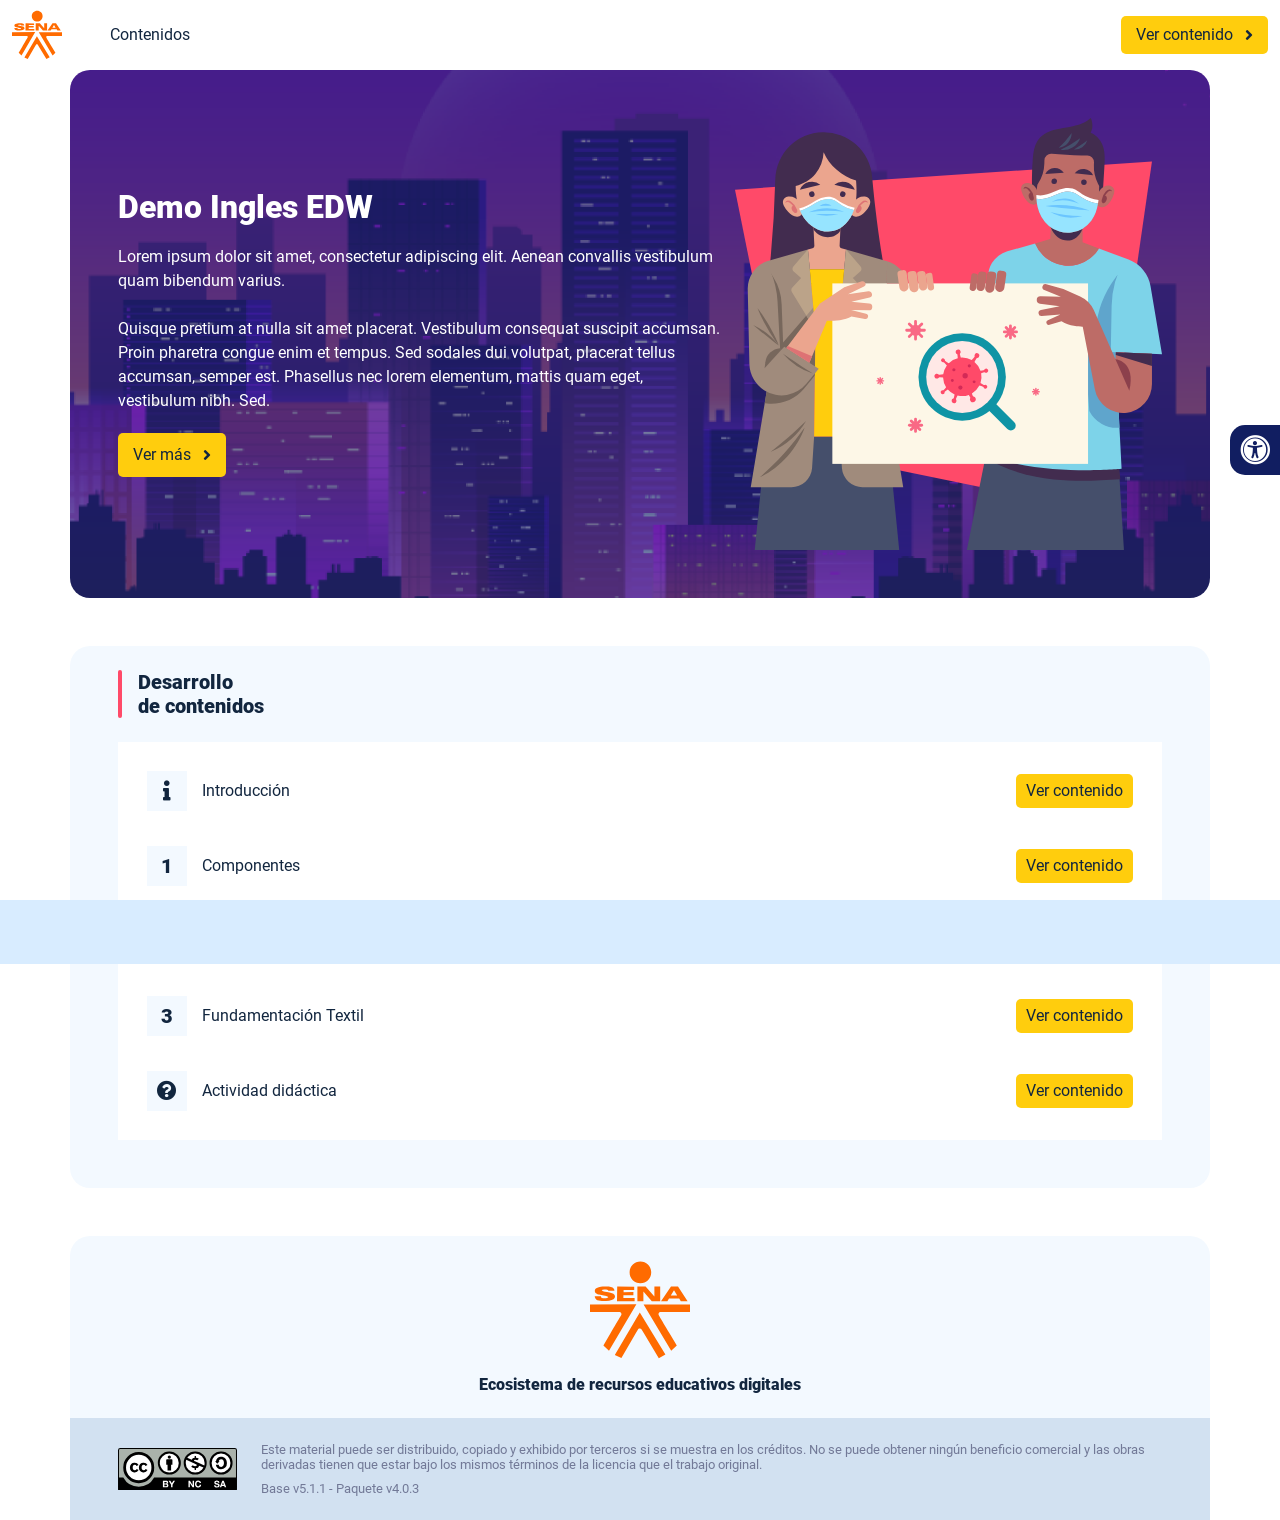
<file: index.html>
<!DOCTYPE html><html lang=""><head><meta charset="utf-8"><meta http-equiv="X-UA-Compatible" content="IE=edge"><meta name="viewport" content="width=device-width,initial-scale=1"><link rel="icon" href="favicon.ico"><title>Componente Formativo con un nombre extremadamente largo y extenso</title><link href="css/chunk-0c047e41.3babef71.css" rel="prefetch"><link href="css/chunk-25b302c8.3babef71.css" rel="prefetch"><link href="css/chunk-26fc7596.3babef71.css" rel="prefetch"><link href="css/chunk-2d2747e2.3babef71.css" rel="prefetch"><link href="css/chunk-32334cb6.3babef71.css" rel="prefetch"><link href="css/chunk-3c57cd7b.3babef71.css" rel="prefetch"><link href="css/chunk-4f2d402a.3babef71.css" rel="prefetch"><link href="css/chunk-4fde0a08.14d1f3e8.css" rel="prefetch"><link href="css/chunk-515a8379.62e683aa.css" rel="prefetch"><link href="css/chunk-59974754.10361450.css" rel="prefetch"><link href="css/chunk-6e1e538a.126808df.css" rel="prefetch"><link href="css/chunk-766a929b.1eb2c556.css" rel="prefetch"><link href="css/chunk-f2df7d2c.3babef71.css" rel="prefetch"><link href="css/comple.83ac035f.css" rel="prefetch"><link href="css/creditos.94678052.css" rel="prefetch"><link href="css/glosario.c6268e50.css" rel="prefetch"><link href="css/referencias.cce74394.css" rel="prefetch"><link href="js/actividad.28426f5b.js" rel="prefetch"><link href="js/chunk-0206bfa0.a58cd483.js" rel="prefetch"><link href="js/chunk-0c047e41.3ca00785.js" rel="prefetch"><link href="js/chunk-13a6037e.31e519c3.js" rel="prefetch"><link href="js/chunk-25b302c8.402022d7.js" rel="prefetch"><link href="js/chunk-26fc7596.918926d8.js" rel="prefetch"><link href="js/chunk-2c06842c.a11e2bb2.js" rel="prefetch"><link href="js/chunk-2d0e96ec.de26abf3.js" rel="prefetch"><link href="js/chunk-2d208d90.49051962.js" rel="prefetch"><link href="js/chunk-2d21d0e2.1879c14d.js" rel="prefetch"><link href="js/chunk-2d22c123.f32fec0f.js" rel="prefetch"><link href="js/chunk-2d2747e2.50eb0f0c.js" rel="prefetch"><link href="js/chunk-2e80bb9a.3483c214.js" rel="prefetch"><link href="js/chunk-319206de.c03c5f7b.js" rel="prefetch"><link href="js/chunk-32334cb6.7e344911.js" rel="prefetch"><link href="js/chunk-3c57cd7b.ecabb430.js" rel="prefetch"><link href="js/chunk-4cdd78c0.7c332c88.js" rel="prefetch"><link href="js/chunk-4f2d402a.b24df223.js" rel="prefetch"><link href="js/chunk-4fde0a08.8439274a.js" rel="prefetch"><link href="js/chunk-515a8379.e2d71786.js" rel="prefetch"><link href="js/chunk-53ccb27e.ec2528ef.js" rel="prefetch"><link href="js/chunk-59974754.0725da10.js" rel="prefetch"><link href="js/chunk-6e1e538a.364aa209.js" rel="prefetch"><link href="js/chunk-766a929b.74cdefab.js" rel="prefetch"><link href="js/chunk-c796899c.69ae248d.js" rel="prefetch"><link href="js/chunk-e8a7823a.302b06da.js" rel="prefetch"><link href="js/chunk-f2df7d2c.d66f097d.js" rel="prefetch"><link href="js/chunk-fde47172.33c1d882.js" rel="prefetch"><link href="js/comple.adda8769.js" rel="prefetch"><link href="js/creditos.28bacc53.js" rel="prefetch"><link href="js/glosario.c01311cf.js" rel="prefetch"><link href="js/intro.019c2083.js" rel="prefetch"><link href="js/referencias.938f4d66.js" rel="prefetch"><link href="js/sintesis.b057ce8c.js" rel="prefetch"><link href="js/tema1.0df0a309.js" rel="prefetch"><link href="js/tema2.f3209f91.js" rel="prefetch"><link href="js/tema3.126c0940.js" rel="prefetch"><link href="css/app.9a689b97.css" rel="preload" as="style"><link href="css/chunk-vendors.06a33dc2.css" rel="preload" as="style"><link href="js/app.0165b2c6.js" rel="preload" as="script"><link href="js/chunk-vendors.e4414d3b.js" rel="preload" as="script"><link href="css/chunk-vendors.06a33dc2.css" rel="stylesheet"><link href="css/app.9a689b97.css" rel="stylesheet"></head><body><noscript><strong>We're sorry but Componente Formativo con un nombre extremadamente largo y extenso doesn't work properly without JavaScript enabled. Please enable it to continue.</strong></noscript><div id="app"></div><script src="js/chunk-vendors.e4414d3b.js"></script><script src="js/app.0165b2c6.js"></script></body></html>
</file>
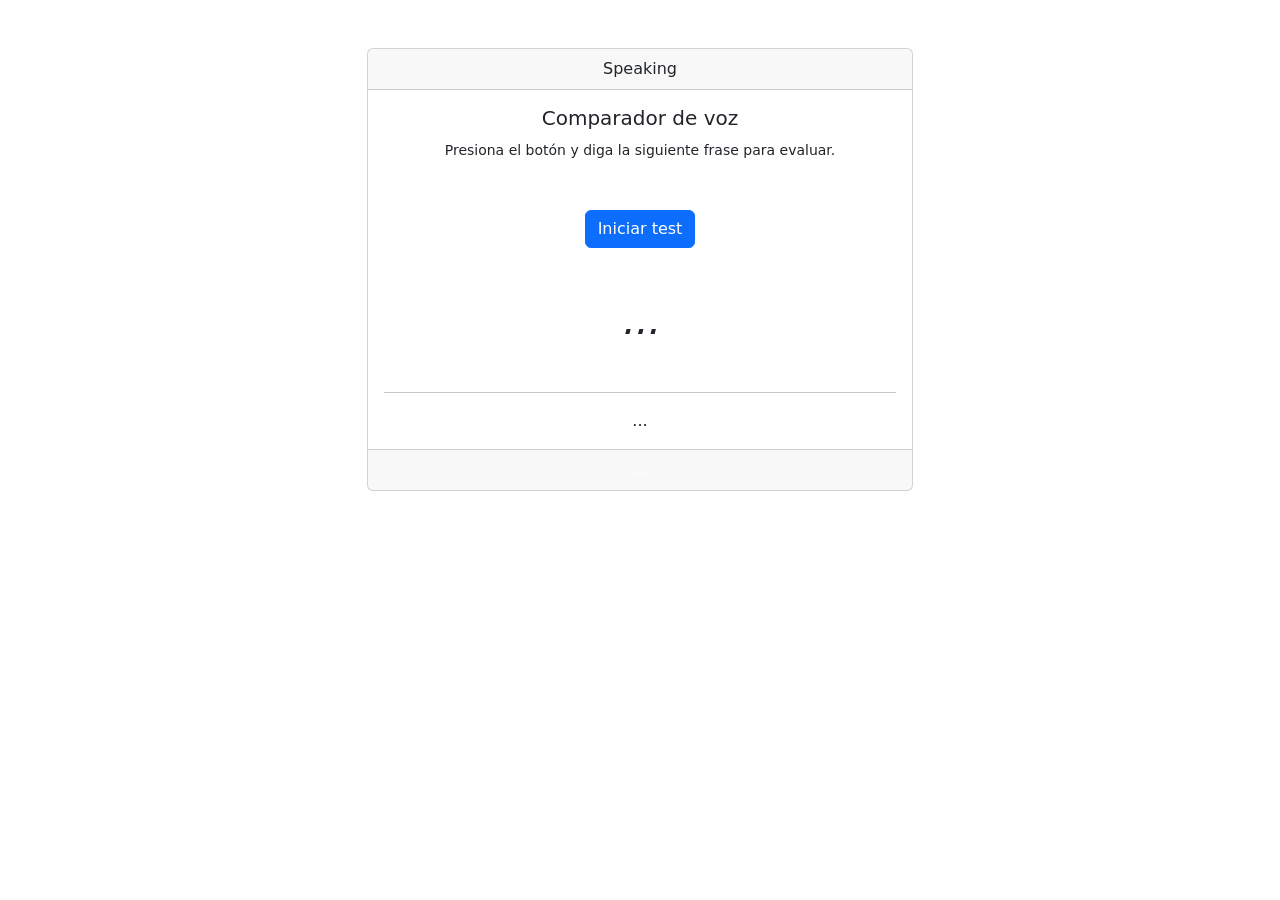
<file: actividades/phrase-matcher/index.html>
<!DOCTYPE html>
<html lang="en">
  <head>
    <meta charset="UTF-8" />
    <meta name="viewport" content="width=device-width, initial-scale=1.0" />
    <link
      href="https://cdn.jsdelivr.net/npm/bootstrap@5.0.0-beta1/dist/css/bootstrap.min.css"
      rel="stylesheet"
      integrity="sha384-giJF6kkoqNQ00vy+HMDP7azOuL0xtbfIcaT9wjKHr8RbDVddVHyTfAAsrekwKmP1"
      crossorigin="anonymous"
    />
    <title>Comparador de voz</title>
    <style>
      .italic{
        font-style: italic;
      }
    </style>
  </head>
  <body class="pt-5">
    
    <div class="container">
      <div class="row d-flex justify-content-center">
        <div class="col-6 ">
          <div class="card text-center">
            <div class="card-header">
              Speaking
            </div>
            <div class="card-body">
              <h5 class="card-title">Comparador de voz</h5>
              <small>Presiona el botón y diga la siguiente frase para evaluar.</small><br>
              <button href="#" class="btn btn-primary mt-5">Iniciar test</button>
              <h1 class="h1 my-5 italic card-text phrase">...</h1>
              
              <hr>
              <p class="card-text output mt-2">...</p>
            </div>
      
            <div class="card-footer text-white result">
              ...
            </div>
          </div>
        </div>
      </div>
    </div>

    <script src="script.js"></script>
  </body>
</html>
</file>
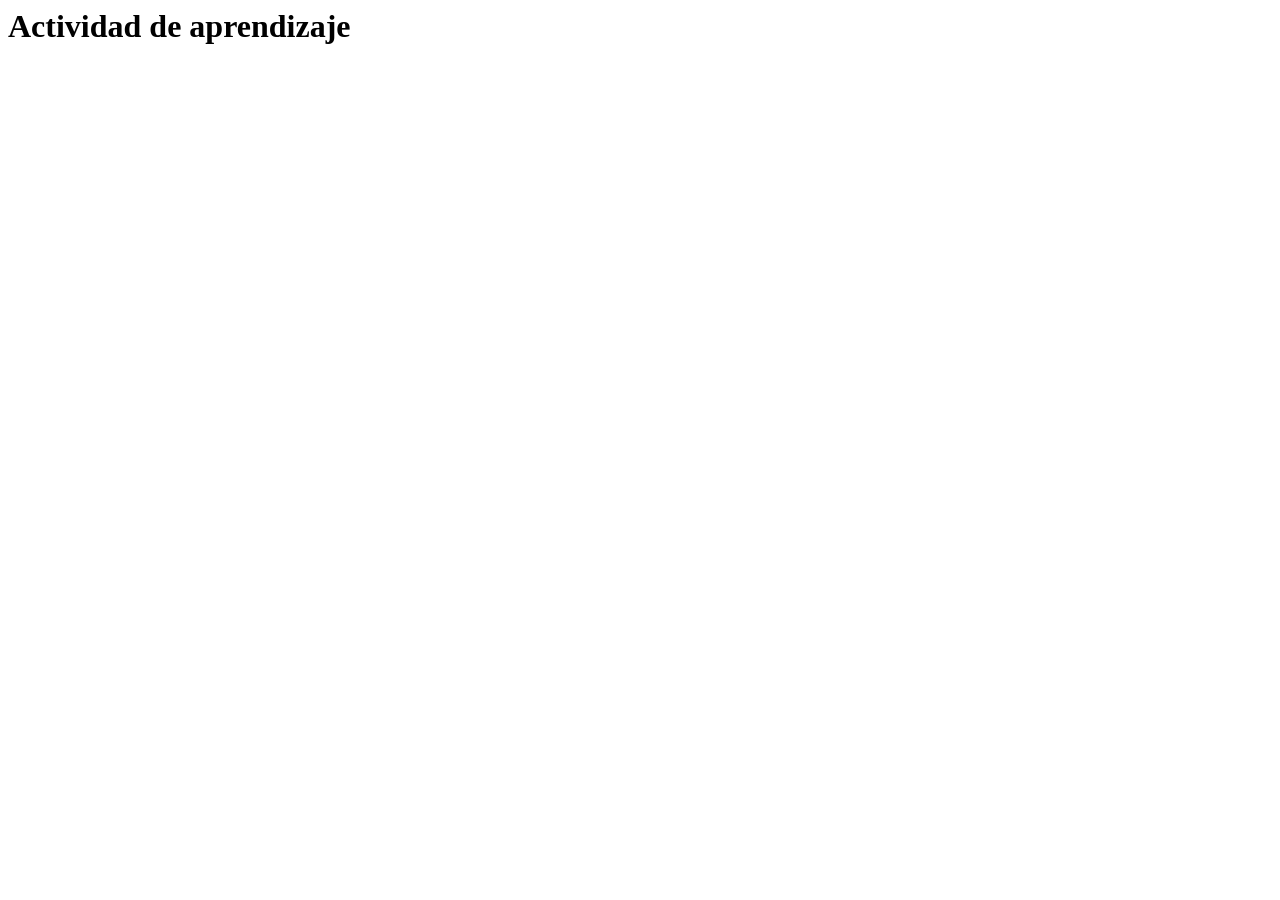
<file: actividades/actividad.html>
<html lang="en">
<head>
  <meta charset="UTF-8">
  <meta http-equiv="X-UA-Compatible" content="IE=edge">
  <meta name="viewport" content="width=device-width, initial-scale=1.0">
  <title>Actividad de aprendizaje</title>
</head>
<body>
  <h1>Actividad de aprendizaje</h1>
</body>
</html>
</file>
<file: css/chunk-0c047e41.3babef71.css>
.actividad[data-v-22adfd6b]{background-color:#f2f2f2}.horizontal-scroll__wrapper[data-v-22adfd6b]{overflow:hidden}.horizontal-scroll[data-v-22adfd6b]{display:flex;transition:transform .5s ease-in-out;align-items:center;flex-wrap:nowrap}.horizontal-scroll[data-v-22adfd6b]:not(.row){width:100%}.horizontal-scroll--item-fw[data-v-22adfd6b]>div{flex-grow:0;flex-shrink:0;width:100%;margin:0!important}
</file>
<file: css/chunk-25b302c8.3babef71.css>
.actividad[data-v-22adfd6b]{background-color:#f2f2f2}.horizontal-scroll__wrapper[data-v-22adfd6b]{overflow:hidden}.horizontal-scroll[data-v-22adfd6b]{display:flex;transition:transform .5s ease-in-out;align-items:center;flex-wrap:nowrap}.horizontal-scroll[data-v-22adfd6b]:not(.row){width:100%}.horizontal-scroll--item-fw[data-v-22adfd6b]>div{flex-grow:0;flex-shrink:0;width:100%;margin:0!important}
</file>
<file: css/chunk-26fc7596.3babef71.css>
.actividad[data-v-22adfd6b]{background-color:#f2f2f2}.horizontal-scroll__wrapper[data-v-22adfd6b]{overflow:hidden}.horizontal-scroll[data-v-22adfd6b]{display:flex;transition:transform .5s ease-in-out;align-items:center;flex-wrap:nowrap}.horizontal-scroll[data-v-22adfd6b]:not(.row){width:100%}.horizontal-scroll--item-fw[data-v-22adfd6b]>div{flex-grow:0;flex-shrink:0;width:100%;margin:0!important}
</file>
<file: css/chunk-2d2747e2.3babef71.css>
.actividad[data-v-22adfd6b]{background-color:#f2f2f2}.horizontal-scroll__wrapper[data-v-22adfd6b]{overflow:hidden}.horizontal-scroll[data-v-22adfd6b]{display:flex;transition:transform .5s ease-in-out;align-items:center;flex-wrap:nowrap}.horizontal-scroll[data-v-22adfd6b]:not(.row){width:100%}.horizontal-scroll--item-fw[data-v-22adfd6b]>div{flex-grow:0;flex-shrink:0;width:100%;margin:0!important}
</file>
<file: css/chunk-32334cb6.3babef71.css>
.actividad[data-v-22adfd6b]{background-color:#f2f2f2}.horizontal-scroll__wrapper[data-v-22adfd6b]{overflow:hidden}.horizontal-scroll[data-v-22adfd6b]{display:flex;transition:transform .5s ease-in-out;align-items:center;flex-wrap:nowrap}.horizontal-scroll[data-v-22adfd6b]:not(.row){width:100%}.horizontal-scroll--item-fw[data-v-22adfd6b]>div{flex-grow:0;flex-shrink:0;width:100%;margin:0!important}
</file>
<file: css/chunk-3c57cd7b.3babef71.css>
.actividad[data-v-22adfd6b]{background-color:#f2f2f2}.horizontal-scroll__wrapper[data-v-22adfd6b]{overflow:hidden}.horizontal-scroll[data-v-22adfd6b]{display:flex;transition:transform .5s ease-in-out;align-items:center;flex-wrap:nowrap}.horizontal-scroll[data-v-22adfd6b]:not(.row){width:100%}.horizontal-scroll--item-fw[data-v-22adfd6b]>div{flex-grow:0;flex-shrink:0;width:100%;margin:0!important}
</file>
<file: css/chunk-4f2d402a.3babef71.css>
.actividad[data-v-22adfd6b]{background-color:#f2f2f2}.horizontal-scroll__wrapper[data-v-22adfd6b]{overflow:hidden}.horizontal-scroll[data-v-22adfd6b]{display:flex;transition:transform .5s ease-in-out;align-items:center;flex-wrap:nowrap}.horizontal-scroll[data-v-22adfd6b]:not(.row){width:100%}.horizontal-scroll--item-fw[data-v-22adfd6b]>div{flex-grow:0;flex-shrink:0;width:100%;margin:0!important}
</file>
<file: css/chunk-4fde0a08.14d1f3e8.css>
.actividad[data-v-a108b06a]{background-color:#f2f2f2}.header[data-v-a108b06a]{position:sticky;top:0;padding-top:10px;padding-bottom:10px;background-color:#fff;z-index:10010;line-height:1.1em}.header__logo[data-v-a108b06a]{width:50px}@media (max-width:576px){.header__componente-formativo[data-v-a108b06a]{font-size:.8em}}.header__menu[data-v-a108b06a]{cursor:pointer}.header__menu span[data-v-a108b06a]{font-size:.7em;display:block;line-height:1em;text-align:center;color:#111e61}.header__menu__btn[data-v-a108b06a]{width:30px;height:30px;position:relative;margin-bottom:4px}.header__menu__btn .line-1[data-v-a108b06a],.header__menu__btn .line-2[data-v-a108b06a],.header__menu__btn .line-3[data-v-a108b06a]{height:4px;width:30px;background-color:#111e61;transform-origin:center center;position:absolute;left:0;border-radius:2px}.header__menu__btn .line-1[data-v-a108b06a]{top:4px;-webkit-animation:line-1-inactive-data-v-a108b06a .5s ease-in-out forwards;animation:line-1-inactive-data-v-a108b06a .5s ease-in-out forwards}.header__menu__btn .line-2[data-v-a108b06a]{top:13px;-webkit-animation:line-2-inactive-data-v-a108b06a .5s ease-in-out forwards;animation:line-2-inactive-data-v-a108b06a .5s ease-in-out forwards}.header__menu__btn .line-3[data-v-a108b06a]{top:22px;-webkit-animation:line-3-inactive-data-v-a108b06a .5s ease-in-out forwards;animation:line-3-inactive-data-v-a108b06a .5s ease-in-out forwards}.header__menu__btn[data-v-a108b06a]:hover{cursor:pointer}.header__menu__btn--open .line-1[data-v-a108b06a]{-webkit-animation:line-1-active-data-v-a108b06a .5s ease-in-out forwards;animation:line-1-active-data-v-a108b06a .5s ease-in-out forwards}.header__menu__btn--open .line-2[data-v-a108b06a]{-webkit-animation:line-2-active-data-v-a108b06a .5s ease-in-out forwards;animation:line-2-active-data-v-a108b06a .5s ease-in-out forwards}.header__menu__btn--open .line-3[data-v-a108b06a]{-webkit-animation:line-3-active-data-v-a108b06a .5s ease-in-out forwards;animation:line-3-active-data-v-a108b06a .5s ease-in-out forwards}@-webkit-keyframes line-1-active-data-v-a108b06a{0%{transform:translate(0) rotate(0)}50%{transform:translateY(9px) rotate(0)}to{transform:translateY(9px) rotate(45deg)}}@keyframes line-1-active-data-v-a108b06a{0%{transform:translate(0) rotate(0)}50%{transform:translateY(9px) rotate(0)}to{transform:translateY(9px) rotate(45deg)}}@-webkit-keyframes line-2-active-data-v-a108b06a{0%{transform:scale(1)}to{transform:scale(0)}}@keyframes line-2-active-data-v-a108b06a{0%{transform:scale(1)}to{transform:scale(0)}}@-webkit-keyframes line-3-active-data-v-a108b06a{0%{transform:translate(0) rotate(0)}50%{transform:translateY(-9px) rotate(0)}to{transform:translateY(-9px) rotate(-45deg)}}@keyframes line-3-active-data-v-a108b06a{0%{transform:translate(0) rotate(0)}50%{transform:translateY(-9px) rotate(0)}to{transform:translateY(-9px) rotate(-45deg)}}@-webkit-keyframes line-1-inactive-data-v-a108b06a{0%{transform:translateY(9px) rotate(45deg)}50%{transform:translateY(9px) rotate(0)}to{transform:translate(0) rotate(0)}}@keyframes line-1-inactive-data-v-a108b06a{0%{transform:translateY(9px) rotate(45deg)}50%{transform:translateY(9px) rotate(0)}to{transform:translate(0) rotate(0)}}@-webkit-keyframes line-2-inactive-data-v-a108b06a{0%{transform:scale(0)}to{transform:scale(1)}}@keyframes line-2-inactive-data-v-a108b06a{0%{transform:scale(0)}to{transform:scale(1)}}@-webkit-keyframes line-3-inactive-data-v-a108b06a{0%{transform:translateY(-9px) rotate(-45deg)}50%{transform:translateY(-9px) rotate(0)}to{transform:translate(0) rotate(0)}}@keyframes line-3-inactive-data-v-a108b06a{0%{transform:translateY(-9px) rotate(-45deg)}50%{transform:translateY(-9px) rotate(0)}to{transform:translate(0) rotate(0)}}
</file>
<file: css/chunk-515a8379.62e683aa.css>
.actividad{background-color:#f2f2f2}.banner-interno{position:relative}.banner-interno__fondo{position:absolute;top:0;bottom:-50px;left:0;right:0;background-color:#522981;background-size:cover;background-position:50%}.banner-interno__titulo{display:flex;align-items:center}.banner-interno__titulo__icono{display:block;width:32px;height:32px;border-radius:50%;background-color:#fff;position:relative}.banner-interno__titulo__icono i{color:#522981;position:absolute;left:50%;top:50%;transform:translate(-50%,-50%)}.banner-interno__titulo h1,.banner-interno__titulo h2,.banner-interno__titulo h3,.banner-interno__titulo h4,.banner-interno__titulo h5,.banner-interno__titulo h6{color:#fff;line-height:1.1em}
</file>
<file: css/chunk-59974754.10361450.css>
.actividad{background-color:#f2f2f2}.aside-menu{position:sticky;top:70px;flex:0 0 0;width:0;min-height:calc(100vh - 70px);max-height:calc(100vh - 70px);background-color:#f3f9ff;transition:flex .5s ease-in-out,width .5s ease-in-out;overflow-x:hidden;z-index:100001}.aside-menu a{color:#111e61}.aside-menu--open{flex:0 0 300px;width:300px}.aside-menu__content{width:300px;display:flex;flex-direction:column;justify-content:space-between;min-height:calc(100vh - 70px);max-height:calc(100vh - 70px);border-right:1px solid #d8ecff}@media (max-height:800px){.aside-menu__content{min-height:800px;max-height:800px;overflow-y:auto}}.aside-menu__header{padding:10px;text-align:center;background-color:#d8ecff}.aside-menu__header h4{margin:0}.aside-menu__menu{overflow-y:auto;flex-grow:1;list-style:none;padding-left:0;margin-bottom:0}.aside-menu__menu__item--active .aside-menu__menu__item__lnk,.aside-menu__menu__item--active .aside-menu__sec-menu__item__lnk{background-color:#d8ecff;font-weight:700}.aside-menu__menu__item--sub-menu:hover,.aside-menu__menu__item:hover,.aside-menu__sec-menu__item:hover{background-color:#d8ecff}.aside-menu__menu__item--sub-menu{padding-left:10px}.aside-menu__menu__item--sub-menu--active .aside-menu__menu__item__lnk,.aside-menu__menu__item--sub-menu--active .aside-menu__sec-menu__item__lnk{background-color:#d8ecff;font-weight:700;position:relative}.aside-menu__menu__item--sub-menu--active .aside-menu__menu__item__lnk:before,.aside-menu__menu__item--sub-menu--active .aside-menu__sec-menu__item__lnk:before{content:"";display:block;position:absolute;left:0;bottom:0;top:0;width:4px;border-radius:2px;background-color:#ff4a69}.aside-menu__menu__item__lnk,.aside-menu__sec-menu__item__lnk{display:flex;align-items:center;padding:10px 15px;line-height:1.1em}.aside-menu__menu__item__lnk i,.aside-menu__menu__item__lnk span,.aside-menu__sec-menu__item__lnk i,.aside-menu__sec-menu__item__lnk span{margin-right:10px}.aside-menu__menu__item__lnk i:last-child,.aside-menu__menu__item__lnk span:last-child,.aside-menu__sec-menu__item__lnk i:last-child,.aside-menu__sec-menu__item__lnk span:last-child{margin-right:0}.aside-menu__sec-menu{background-color:#d8ecff;padding:10px 0;flex-shrink:0;margin-bottom:0}.aside-menu__sec-menu__item{padding:10px 15px}.aside-menu__sec-menu__item__lnk{padding:0;border-radius:1em}.aside-menu__sec-menu__item__lnk i{display:block;width:2em;height:2em;padding:.5em 0;text-align:center;background-color:#fff;border-radius:50%}.aside-menu__sec-menu__item__lnk:hover{background-color:#fff}@media (max-width:992px){.aside-menu{position:fixed;top:70px}}@media (max-width:576px){.aside-menu__sec-menu{padding-bottom:110px}}
</file>
<file: css/chunk-6e1e538a.126808df.css>
.actividad[data-v-4f6b7c58]{background-color:#f2f2f2}.accesibilidad[data-v-4f6b7c58]{position:fixed;right:0;top:50vh;height:50px;background-color:#111e61;border-top-left-radius:15px;border-bottom-left-radius:15px;transform:translateY(-50%) translateX(100%) translateX(-50px);overflow:hidden;transition:transform .3s ease-in-out,height .3s ease-in-out}.accesibilidad[data-v-4f6b7c58]:hover{transform:translateY(-50%) translateX(0);height:12.75rem}.accesibilidad [data-v-4f6b7c58]{color:#fff}.accesibilidad__menu__content .accesibilidad__menu__item[data-v-4f6b7c58]{cursor:pointer}.accesibilidad__menu__content .accesibilidad__menu__item[data-v-4f6b7c58]:hover{background-color:#273685}.accesibilidad__menu__content .accesibilidad__menu__item[data-v-4f6b7c58]:last-child{border:none}.accesibilidad__menu__item[data-v-4f6b7c58]{display:flex;align-items:center;padding:10px;border-bottom:1px solid #273685;line-height:1em;-webkit-user-select:none;-moz-user-select:none;-ms-user-select:none;user-select:none}.accesibilidad__menu i[data-v-4f6b7c58]{font-size:30px;font-style:normal;margin-right:10px;line-height:1em}.accesibilidad__menu img[data-v-4f6b7c58]{width:30px;margin-right:10px}
</file>
<file: css/chunk-766a929b.1eb2c556.css>
.actividad{background-color:#f2f2f2}.barra-avance{display:flex;align-items:center;justify-content:space-between;position:fixed;bottom:0;left:0;width:100%;padding:10px;background-color:#d8ecff;transition:transform .5s ease-in-out;z-index:100000}.barra-avance__barra{margin:0 20px;flex:1;position:relative;max-width:800px}.barra-avance__barra--amarilla,.barra-avance__barra--blanca{height:4px}.barra-avance__barra--amarilla:after,.barra-avance__barra--amarilla:before,.barra-avance__barra--blanca:after,.barra-avance__barra--blanca:before{content:"";display:block;width:10px;height:10px;border-radius:50%;position:absolute;top:50%}.barra-avance__barra--amarilla:before,.barra-avance__barra--blanca:before{left:0;transform:translate(-50%,-50%)}.barra-avance__barra--amarilla:after,.barra-avance__barra--blanca:after{right:0;transform:translate(50%,-50%)}.barra-avance__barra--blanca,.barra-avance__barra--blanca:after,.barra-avance__barra--blanca:before{background-color:#fff}.barra-avance__barra--amarilla{position:absolute;width:100%;top:0;background-color:#ffcd0d}.barra-avance__barra--amarilla:after,.barra-avance__barra--amarilla:before{background-color:#ffcd0d}.barra-avance__boton--regresar{background-color:#b0c0d2}.barra-avance__boton--regresar span{color:#111e61!important}.barra-avance__boton--disable{opacity:0;pointer-events:none}.barra-avance--open{transform:translateY(0)}.barra-avance--close{transform:translateY(100%)}
</file>
<file: css/chunk-f2df7d2c.3babef71.css>
.actividad[data-v-22adfd6b]{background-color:#f2f2f2}.horizontal-scroll__wrapper[data-v-22adfd6b]{overflow:hidden}.horizontal-scroll[data-v-22adfd6b]{display:flex;transition:transform .5s ease-in-out;align-items:center;flex-wrap:nowrap}.horizontal-scroll[data-v-22adfd6b]:not(.row){width:100%}.horizontal-scroll--item-fw[data-v-22adfd6b]>div{flex-grow:0;flex-shrink:0;width:100%;margin:0!important}
</file>
<file: css/comple.83ac035f.css>
.banner-interno{position:relative}.banner-interno__fondo{position:absolute;top:0;bottom:-50px;left:0;right:0;background-color:#522981;background-size:cover;background-position:50%}.banner-interno__titulo{display:flex;align-items:center}.banner-interno__titulo__icono{display:block;width:32px;height:32px;border-radius:50%;background-color:#fff;position:relative}.banner-interno__titulo__icono i{color:#522981;position:absolute;left:50%;top:50%;transform:translate(-50%,-50%)}.banner-interno__titulo h1,.banner-interno__titulo h2,.banner-interno__titulo h3,.banner-interno__titulo h4,.banner-interno__titulo h5,.banner-interno__titulo h6{color:#fff;line-height:1.1em}.actividad{background-color:#f2f2f2}.complementario__enlaces{display:flex;justify-content:center;flex-wrap:wrap}.complementario__enlaces a{margin:0 5px}.complementario__btn{font-size:1.5em;line-height:1em}table{width:calc(100% - 1px);min-width:800px}table thead{background-color:#d8ecff}table thead th{border-color:#d8ecff}table td,table th{padding:25px 20px;text-align:center}table td:first-child,table th:first-child{text-align:left}
</file>
<file: css/creditos.94678052.css>
.banner-interno{position:relative}.banner-interno__fondo{position:absolute;top:0;bottom:-50px;left:0;right:0;background-color:#522981;background-size:cover;background-position:50%}.banner-interno__titulo{display:flex;align-items:center}.banner-interno__titulo__icono{display:block;width:32px;height:32px;border-radius:50%;background-color:#fff;position:relative}.banner-interno__titulo__icono i{color:#522981;position:absolute;left:50%;top:50%;transform:translate(-50%,-50%)}.banner-interno__titulo h1,.banner-interno__titulo h2,.banner-interno__titulo h3,.banner-interno__titulo h4,.banner-interno__titulo h5,.banner-interno__titulo h6{color:#fff;line-height:1.1em}.actividad{background-color:#f2f2f2}.creditos-vista .tarjeta.credito{background-color:#d2e1f1}.creditos{color:#727997;overflow-x:auto}.creditos__item{min-width:490px}.creditos p{line-height:1.3em;margin-bottom:0;color:#727997}.creditos__titulo{font-weight:700;background-color:#d2e1f1;padding:5px 10px;border-top-radius:5px;border-top-left-radius:5px;border-top-right-radius:5px}.creditos table td,.creditos table th{border-color:#d2e1f1}
</file>
<file: css/glosario.c6268e50.css>
.banner-interno{position:relative}.banner-interno__fondo{position:absolute;top:0;bottom:-50px;left:0;right:0;background-color:#522981;background-size:cover;background-position:50%}.banner-interno__titulo{display:flex;align-items:center}.banner-interno__titulo__icono{display:block;width:32px;height:32px;border-radius:50%;background-color:#fff;position:relative}.banner-interno__titulo__icono i{color:#522981;position:absolute;left:50%;top:50%;transform:translate(-50%,-50%)}.banner-interno__titulo h1,.banner-interno__titulo h2,.banner-interno__titulo h3,.banner-interno__titulo h4,.banner-interno__titulo h5,.banner-interno__titulo h6{color:#fff;line-height:1.1em}.actividad{background-color:#f2f2f2}.glosario__letra-item{display:flex}.glosario__letra-item__texto{padding-top:5px}.glosario__letra-item__letra__icono{width:32px;height:32px;position:relative;line-height:1em;border-radius:50%;background-color:#d2e1f1}.glosario__letra-item__letra__icono span{position:absolute;left:50%;top:50%;transform:translate(-50%,-50%);font-size:1.1em;font-weight:900}
</file>
<file: css/referencias.cce74394.css>
.banner-interno{position:relative}.banner-interno__fondo{position:absolute;top:0;bottom:-50px;left:0;right:0;background-color:#522981;background-size:cover;background-position:50%}.banner-interno__titulo{display:flex;align-items:center}.banner-interno__titulo__icono{display:block;width:32px;height:32px;border-radius:50%;background-color:#fff;position:relative}.banner-interno__titulo__icono i{color:#522981;position:absolute;left:50%;top:50%;transform:translate(-50%,-50%)}.banner-interno__titulo h1,.banner-interno__titulo h2,.banner-interno__titulo h3,.banner-interno__titulo h4,.banner-interno__titulo h5,.banner-interno__titulo h6{color:#fff;line-height:1.1em}.actividad{background-color:#f2f2f2}.referencias__item:last-child hr{display:none}.referencias__item a{color:#2196f3;text-decoration:underline;overflow-wrap:break-word}
</file>
<file: css/app.9a689b97.css>
.actividad{background-color:#f2f2f2}*,:after,:before{box-sizing:inherit}html{height:100%;line-height:1.15;box-sizing:border-box;-webkit-font-smoothing:antialiased;-moz-osx-font-smoothing:grayscale;-webkit-text-size-adjust:100%;-ms-text-size-adjust:100%;text-rendering:optimizeLegibility}a,abbr,acronym,address,applet,article,aside,audio,b,big,blockquote,body,canvas,caption,center,cite,code,dd,del,details,dfn,div,dl,dt,em,embed,fieldset,figcaption,figure,footer,form,h1,h2,h3,h4,h5,h6,header,hgroup,html,i,iframe,img,ins,kbd,label,legend,li,mark,menu,nav,object,ol,output,p,pre,q,ruby,s,samp,section,small,span,strike,strong,sub,summary,sup,table,tbody,td,tfoot,th,thead,time,tr,tt,u,ul,var,video{margin:0;padding:0;border:0;outline:0;background:transparent;vertical-align:baseline}article,aside,details,figcaption,figure,footer,header,main,menu,nav,section,summary{display:block}[hidden],template{display:none}hr{box-sizing:content-box;height:0;border-bottom:1px solid #e8e8e8;border-left:0;border-right:0;border-top:0;margin:1.5em 0;overflow:visible}[hidden]{display:none}a{font-family:Roboto,sans-serif;font-size:1em;font-weight:400;text-decoration:none;color:#12263f;background-color:transparent;transition:all .15s ease-in-out;-webkit-text-decoration-skip:objects}a:active,a:hover{outline-width:0}a:active,a:focus,a:hover{color:#000}[type=button],[type=reset],[type=submit],button{-webkit-appearance:none;-moz-appearance:none;appearance:none;cursor:pointer;display:inline-block;vertical-align:middle;border:0;border-radius:5px;color:#12263f;background-color:#ffcd0d;font-family:Roboto,sans-serif;font-weight:400;font-size:1em;-webkit-font-smoothing:antialiased;line-height:1em;white-space:nowrap;text-decoration:none;text-transform:none;padding:.75em 1.5em;margin:0;-webkit-user-select:none;-moz-user-select:none;-ms-user-select:none;user-select:none;overflow:visible;transition:background-color .15s ease-in-out}[type=button]:focus,[type=button]:hover,[type=reset]:focus,[type=reset]:hover,[type=submit]:focus,[type=submit]:hover,button:focus,button:hover{background-color:#ffcd0d;color:#12263f}[type=button]:disabled,[type=reset]:disabled,[type=submit]:disabled,button:disabled{cursor:not-allowed;opacity:.5}[type=button]:disabled:hover,[type=reset]:disabled:hover,[type=submit]:disabled:hover,button:disabled:hover{background-color:#ffcd0d}input,select,textarea{margin:0;display:block;font-family:Roboto,sans-serif;font-size:16px}input{overflow:visible}[type=color],[type=date],[type=datetime-local],[type=datetime],[type=email],[type=month],[type=number],[type=password],[type=search],[type=tel],[type=text],[type=time],[type=url],[type=week],input:not([type]),select,select[multiple],textarea{background-color:#fff;border:1px solid #e8e8e8;border-radius:5px;box-shadow:inset 0 1px 3px rgba(0,0,0,.06);box-sizing:inherit;margin-bottom:.75em;padding:.5em;transition:border-color .15s ease-in-out;width:100%}[type=color]:hover,[type=date]:hover,[type=datetime-local]:hover,[type=datetime]:hover,[type=email]:hover,[type=month]:hover,[type=number]:hover,[type=password]:hover,[type=search]:hover,[type=tel]:hover,[type=text]:hover,[type=time]:hover,[type=url]:hover,[type=week]:hover,input:not([type]):hover,select:hover,select[multiple]:hover,textarea:hover{border-color:shade(#e8e8e8,20%)}[type=color]:focus,[type=date]:focus,[type=datetime-local]:focus,[type=datetime]:focus,[type=email]:focus,[type=month]:focus,[type=number]:focus,[type=password]:focus,[type=search]:focus,[type=tel]:focus,[type=text]:focus,[type=time]:focus,[type=url]:focus,[type=week]:focus,input:not([type]):focus,select:focus,select[multiple]:focus,textarea:focus{border-color:#ff4a69;box-shadow:inset 0 1px 3px rgba(0,0,0,.06),0 0 5px rgba(70,35,110,.7);outline:none}[type=color]:disabled,[type=date]:disabled,[type=datetime-local]:disabled,[type=datetime]:disabled,[type=email]:disabled,[type=month]:disabled,[type=number]:disabled,[type=password]:disabled,[type=search]:disabled,[type=tel]:disabled,[type=text]:disabled,[type=time]:disabled,[type=url]:disabled,[type=week]:disabled,input:not([type]):disabled,select:disabled,select[multiple]:disabled,textarea:disabled{background-color:shade(#fff,5%);cursor:not-allowed}[type=color]:disabled:hover,[type=date]:disabled:hover,[type=datetime-local]:disabled:hover,[type=datetime]:disabled:hover,[type=email]:disabled:hover,[type=month]:disabled:hover,[type=number]:disabled:hover,[type=password]:disabled:hover,[type=search]:disabled:hover,[type=tel]:disabled:hover,[type=text]:disabled:hover,[type=time]:disabled:hover,[type=url]:disabled:hover,[type=week]:disabled:hover,input:not([type]):disabled:hover,select:disabled:hover,select[multiple]:disabled:hover,textarea:disabled:hover{border:1px solid #e8e8e8}select{text-transform:none;max-width:100%;border-radius:5px}::-webkit-file-upload-button{background-color:#ffcd0d;border:none;cursor:pointer;color:#12263f;border-radius:5px;padding:.75em 1.5em}::-webkit-file-upload-button:hover{background-color:#ffcd0d}optgroup{font-weight:700}fieldset{border:1px solid #e8e8e8;background-color:transparent;padding:1.5em;-webkit-margin-start:0;-webkit-margin-end:0;-webkit-padding-before:1.5em;-webkit-padding-start:1.5em;-webkit-padding-end:1.5em;-webkit-padding-after:1.5em}legend{box-sizing:border-box;color:inherit;display:table;max-width:100%;padding:0;white-space:normal;font-weight:600;-webkit-padding-start:0;-webkit-padding-end:0}label,legend{margin-bottom:.375em}label{display:block;font-size:1em;font-family:Roboto,sans-serif;font-weight:900}textarea{overflow:auto;resize:vertical}[type=checkbox],[type=radio]{box-sizing:border-box;padding:0;display:inline;margin-right:.375em}[type=number]::-webkit-inner-spin-button,[type=number]::-webkit-outer-spin-button{height:auto}[type=search]{-webkit-appearance:textfield;outline-offset:-2px}[type=search]::-webkit-search-cancel-button,[type=search]::-webkit-search-decoration{-webkit-appearance:none;-moz-appearance:none}::-moz-placeholder{color:#999}:-ms-input-placeholder{color:#999}::placeholder{color:#999}::-webkit-file-upload-button{-webkit-appearance:button;-moz-appearance:button;font:inherit}[type=file]{margin-bottom:.75em;width:100%}[type=button],[type=reset],[type=submit],button{-webkit-appearance:button}[type=button]::-moz-focus-inner,[type=reset]::-moz-focus-inner,[type=submit]::-moz-focus-inner,button::-moz-focus-inner{border-style:none;padding:0}[type=button]:-moz-focusring,[type=reset]:-moz-focusring,[type=submit]:-moz-focusring,button:-moz-focusring{outline:1px dotted ButtonText}progress{vertical-align:baseline}ol,ul{list-style:none;margin-bottom:1em}dt{font-weight:700}figure,img,picture,svg{margin:0;width:100%;max-width:100%}figcaption{display:block;background-color:#e8e8e8;padding:.75em 1.5em;font-size:.8em;font-weight:700}img,svg{display:block;border-style:none}svg:not(:root){overflow:hidden}audio,canvas,progress,video{display:inline-block}audio:not([controls]){display:none;height:0}template{display:none}table{border-collapse:collapse;border-spacing:0;table-layout:fixed;width:100%}td,th,tr{vertical-align:middle}td,th{border:1px solid #e8e8e8;padding:.75em}th{font-size:.875em;line-height:1.2}td{line-height:1.5}body{font-size:16px;font-weight:400;line-height:1.5}body,h1,h2,h3,h4,h5,h6{color:#12263f;font-family:Roboto,sans-serif}h1,h2,h3,h4,h5,h6{font-weight:900;line-height:1.2;margin:0 0 .75em}h1{font-size:2em}h2{font-size:1.5em}h3{font-size:1.25em}h4{font-size:1.125em}h5{font-size:1em}h6{font-size:.875em}p{font-family:Roboto,sans-serif;font-size:1em;font-weight:400;line-height:1.5;color:#12263f;margin-bottom:1em}b,strong{font-weight:700}dfn,em,i{font-style:italic}br{line-height:2em}u{text-decoration:underline}code,kbd,pre,samp{color:#727997;font-family:Lucida Console,Courier New,monospace;font-size:1em}sub,sup{font-size:75%;line-height:0;position:relative;vertical-align:baseline}sub{bottom:-.25em}sup{top:-.5em}small{font-size:80%}mark{background-color:#ffeb3b;color:#000}abbr[title]{border-bottom:none;text-decoration:underline;-webkit-text-decoration:underline dotted;text-decoration:underline dotted}blockquote,q{quotes:none}::selection{background:#2196f3!important;color:#fff!important;text-shadow:none}::-moz-selection{background:#2196f3!important;color:#fff!important;text-shadow:none}img::selection{background:transparent}img::-moz-selection{background:transparent}body{-webkit-tap-highlight-color:#2196F3!important}details,menu{display:block}summary{display:list-item}@media print{*,:after,:before,:first-letter,:first-line{background:transparent!important;color:#000!important;box-shadow:none!important;text-shadow:none!important}a,a:visited{text-decoration:underline}a[href]:after{content:" (" attr(href) ")"}a abbr[title]:after{content:" (" attr(title) ")"}a[href^="#"]:after,a[href^="javascript:"]:after{content:""}blockquote,pre{border:1px solid #999;page-break-inside:avoid}thead{display:table-header-group}img,tr{page-break-inside:avoid}img{max-width:100%!important}h2,h3,p{orphans:3;widows:3}h2,h3{page-break-after:avoid}}.acordion{position:relative}.acordion__header{display:flex;align-items:center;margin-bottom:25px;cursor:pointer;justify-content:space-between}.acordion__accion__btn--a,.acordion__accion__btn--b{width:40px;height:40px;border-radius:50%;position:relative}.acordion__accion__btn--a i,.acordion__accion__btn--b i{position:absolute;top:50%;left:50%;transform:translate(-50%,-50%)}.acordion__accion__btn--a{background-color:#fff;box-shadow:0 3px 5px 0 rgba(17,30,97,.3)}.acordion__accion__btn--b{border:1px solid #111e61}.acordion__contenido{overflow:hidden;transition:height .5s ease-in-out}.acordion .indicador__container{transform:translateY(15px)}.bloque-texto-a{position:relative}.bloque-texto-a:before{content:"";display:block;position:absolute;top:0;bottom:0;left:50%;right:0}.bloque-texto-a>div{position:relative}.bloque-texto-a__texto{background-color:#fff}.bloque-texto-a.color-primario{background-color:#e0d2f1}.bloque-texto-a.color-primario:before{background-color:#522981}.bloque-texto-a.color-secundario{background-color:#d4f1f8}.bloque-texto-a.color-secundario:before{background-color:#7dd3e9}.bloque-texto-a.color-acento-contenido{background-color:#ffcad3}.bloque-texto-a.color-acento-contenido:before{background-color:#ff4a69}.bloque-texto-a.color-acento-botones{background-color:#ffeda6}.bloque-texto-a.color-acento-botones:before{background-color:#ffcd0d}.bloque-texto-b{position:relative}.bloque-texto-b:before{content:"";display:block;position:absolute;top:40%;bottom:0;left:35%;right:0}.bloque-texto-b__texto{position:relative}.bloque-texto-b__texto *{display:inline}.bloque-texto-b i{font-size:2.5em;color:#ff4a69}.bloque-texto-b i:first-of-type{margin-right:15px}.bloque-texto-b i:last-of-type{margin-left:15px;vertical-align:text-top}.bloque-texto-b.color-primario:before{background-color:#522981}.bloque-texto-b.color-secundario:before{background-color:#7dd3e9}.bloque-texto-b.color-acento-contenido:before{background-color:#ff4a69}.bloque-texto-b.color-acento-botones:before{background-color:#ffcd0d}.bloque-texto-c i{font-size:2.5em;color:#ff4a69}.bloque-texto-c:after{content:"";display:block;width:30px;height:30px;background-color:#ff4a69;position:relative;left:calc(100% - 30px)}.bloque-texto-c.color-primario{background-color:#522981}.bloque-texto-c.color-secundario{background-color:#7dd3e9}.bloque-texto-c.color-acento-contenido{background-color:#ff4a69}.bloque-texto-c.color-acento-botones{background-color:#ffcd0d}.bloque-texto-d{border-top:1px solid #ff4a69;position:relative}.bloque-texto-d:before{content:"";display:block;position:absolute;top:40%;bottom:0;left:35%;right:0}.bloque-texto-d__texto{position:relative}.bloque-texto-d__texto *{display:inline}.bloque-texto-d i{font-size:2.5em;color:#ff4a69}.bloque-texto-d i:first-of-type{margin-right:15px}.bloque-texto-d i:last-of-type{margin-left:15px;vertical-align:text-top}.bloque-texto-d__autor,.bloque-texto-e__autor{text-align:right;position:relative}.bloque-texto-d.color-primario:before{background-color:#522981}.bloque-texto-d.color-secundario:before{background-color:#7dd3e9}.bloque-texto-d.color-acento-contenido:before{background-color:#ff4a69}.bloque-texto-d.color-acento-botones:before{background-color:#ffcd0d}.bloque-texto-e__texto *{display:inline}.bloque-texto-e i{font-size:2.5em;color:#ff4a69}.bloque-texto-e i:first-of-type{margin-right:15px}.bloque-texto-e i:last-of-type{margin-left:15px;vertical-align:text-top}.bloque-texto-e.color-primario{background-color:#522981}.bloque-texto-e.color-secundario{background-color:#7dd3e9}.bloque-texto-e.color-acento-contenido{background-color:#ff4a69}.bloque-texto-e.color-acento-botones{background-color:#ffcd0d}.bloque-texto-f{display:flex;flex-direction:column;position:relative;padding-bottom:50px}.bloque-texto-f:before{content:"";display:block;position:absolute;top:0;left:0;right:0;bottom:50px}.bloque-texto-f__comillas{position:static}.bloque-texto-f__comillas i{position:absolute;font-size:2.5em;color:#ff4a69}.bloque-texto-f__comillas i:first-of-type{margin-right:15px;top:0;left:40px;transform:translate(-50%,-50%)}.bloque-texto-f__comillas i:last-of-type{margin-left:15px;vertical-align:text-top;top:calc(100% - 50px);right:10px;margin:0;transform:translate(-50%,-50%)}.bloque-texto-f__texto{position:relative}.bloque-texto-f__texto *{display:inline}.bloque-texto-f__autor{text-align:center;position:relative}.bloque-texto-f__avatar{position:relative;height:50px}.bloque-texto-f__avatar__img{background-color:#fff;position:absolute;top:0;left:50%;transform:translateX(-50%);width:100px;border-radius:50%;overflow:hidden;border:5px solid #fff;box-shadow:0 0 10px 0 rgba(0,0,0,.3)}.bloque-texto-f.color-primario:before{background-color:#522981}.bloque-texto-f.color-secundario:before{background-color:#7dd3e9}.bloque-texto-f.color-acento-contenido:before{background-color:#ff4a69}.bloque-texto-f.color-acento-botones:before{background-color:#ffcd0d}.bloque-texto-g{position:relative;display:flex;justify-content:flex-end}.bloque-texto-g__img{width:50%;position:absolute;top:0;left:0;bottom:0;background-position:50%;background-size:cover}.bloque-texto-g__texto{position:relative;width:60%;background-color:hsla(0,0%,100%,.95)}.bloque-texto-g__texto *{display:inline}@media (max-width:992px){.bloque-texto-g{padding-top:40%!important}.bloque-texto-g__img{width:100%;height:50%}.bloque-texto-g__texto{width:100%}}@media (max-width:576px){.bloque-texto-g{padding-top:200px!important}.bloque-texto-g__img{height:250px}}.bloque-texto-g.color-primario{background-color:#522981}.bloque-texto-g.color-secundario{background-color:#7dd3e9}.bloque-texto-g.color-acento-contenido{background-color:#ff4a69}.bloque-texto-g.color-acento-botones{background-color:#ffcd0d}.tabs-a__tab{display:block;width:100%;text-align:left;background-color:#d8ecff;padding:15px 20px;border-radius:5px;color:#111e61;line-height:1.2em}.tabs-a__tab__text{overflow:hidden;text-overflow:ellipsis}.tabs-a__tab:last-child{margin-bottom:0!important}.tabs-a__tab:active,.tabs-a__tab:focus,.tabs-a__tab:hover{color:#111e61}.tabs-a__tab__selected{font-weight:700}@media (min-width:992px){.tabs-a__tab__selected{position:relative}.tabs-a__tab__selected:before{content:"";display:block;position:absolute;right:0;top:50%;width:15px;height:15px;transform:translate(5px,-50%) rotate(45deg);background-color:#ffcd0d}}.tabs-a__content-item{opacity:0}.tabs-a__content-item--active{-webkit-animation:tab-content-active .5s ease-in-out forwards;animation:tab-content-active .5s ease-in-out forwards}.tabs-a.color-primario .tabs-a__tab:active,.tabs-a.color-primario .tabs-a__tab:focus,.tabs-a.color-primario .tabs-a__tab:hover,.tabs-a.color-primario .tabs-a__tab__selected{background-color:#522981;color:#fff}.tabs-a.color-primario .tabs-a__tab__selected:before{background-color:#522981}.tabs-a.color-secundario .tabs-a__tab:active,.tabs-a.color-secundario .tabs-a__tab:focus,.tabs-a.color-secundario .tabs-a__tab:hover,.tabs-a.color-secundario .tabs-a__tab__selected{background-color:#7dd3e9;color:#12263f}.tabs-a.color-secundario .tabs-a__tab__selected:before{background-color:#7dd3e9}.tabs-a.color-acento-contenido .tabs-a__tab:active,.tabs-a.color-acento-contenido .tabs-a__tab:focus,.tabs-a.color-acento-contenido .tabs-a__tab:hover,.tabs-a.color-acento-contenido .tabs-a__tab__selected{background-color:#ff4a69;color:#12263f}.tabs-a.color-acento-contenido .tabs-a__tab__selected:before{background-color:#ff4a69}.tabs-a.color-acento-botones .tabs-a__tab:active,.tabs-a.color-acento-botones .tabs-a__tab:focus,.tabs-a.color-acento-botones .tabs-a__tab:hover,.tabs-a.color-acento-botones .tabs-a__tab__selected{background-color:#ffcd0d;color:#12263f}.tabs-a.color-acento-botones .tabs-a__tab__selected:before{background-color:#ffcd0d}@-webkit-keyframes tab-content-active{0%{opacity:0}to{opacity:1}}@keyframes tab-content-active{0%{opacity:0}to{opacity:1}}.tabs-b{border-bottom:1px solid #afafaf}.tabs-b__tab{display:flex;flex-direction:column;align-items:center;padding:20px;background-color:#f6f6f6;border-right:2px solid #afafaf;border-bottom:2px solid #afafaf;cursor:pointer}.tabs-b__tab:active,.tabs-b__tab:focus,.tabs-b__tab:hover{background-color:#e8e8e8}.tabs-b__tab:last-child{border-right:none}.tabs-b__tab__icon{width:50px;margin-bottom:20px}.tabs-b__tab__title{text-align:center;font-size:.875em;line-height:1.1em;display:flex;height:100%;align-items:center}.tabs-b__tab--active{border-top:5px solid!important;border-bottom:none}.tabs-b__tab--active,.tabs-b__tab--active:active,.tabs-b__tab--active:focus,.tabs-b__tab--active:hover{background-color:transparent}.tabs-b__tab--active .tabs-b__tab__title{font-weight:700}@media (min-width:576px) and (max-width:992px){.tabs-b__tab{border-top:2px solid #afafaf}.tabs-b__tab:first-child{border-left:2px solid #afafaf}.tabs-b__tab:last-child{border-right:2px solid #afafaf}.tabs-b__tab:nth-child(4){border-left:2px solid #afafaf}.tabs-b__tab:nth-child(n+4){border-top:none}.tabs-b__tab--active:nth-child(-n+3){border-bottom:2px solid #afafaf}}@media (max-width:576px){.tabs-b__tab:last-child{border-right:2px solid #afafaf}.tabs-b__tab:nth-child(-n+2){border-top:2px solid #afafaf}.tabs-b__tab:nth-child(odd){border-left:2px solid #afafaf}}.tabs-b.color-primario .tabs-b__tab--active{border-top-color:#522981!important}.tabs-b.color-secundario .tabs-b__tab--active{border-top-color:#7dd3e9!important}.tabs-b.color-acento-contenido .tabs-b__tab--active{border-top-color:#ff4a69!important}.tabs-b.color-acento-botones .tabs-b__tab--active{border-top-color:#ffcd0d!important}.tabs-c{border-bottom:1px solid #afafaf}.tabs-c__header{margin-bottom:15px}.tabs-c__tab{border-bottom:4px solid #e8e8e8;line-height:1.2;text-align:center;display:flex;align-items:center;justify-content:center;position:relative}.tabs-c__tab:after,.tabs-c__tab:before{content:"";display:block;position:absolute;transform:translate(-50%,-50%)}.tabs-c__tab:after{width:2px;height:20px;top:50%;right:-2px;background-color:#e8e8e8}.tabs-c__tab:last-child:after{display:none}@media (min-width:992px) and (max-width:1200px){.tabs-c__tab:nth-child(3n):after{display:none}}@media (min-width:576px) and (max-width:992px){.tabs-c__tab:nth-child(2n):after{display:none}}@media (max-width:576px){.tabs-c__tab:after{display:none}}.tabs-c__tab--active{border-bottom:4px solid!important}.tabs-c__tab--active:before{width:0;height:0;border-left:10px solid transparent;border-right:10px solid transparent;border-top:10px solid;left:50%;top:calc(100% + 6px)}.tabs-c__tab--active:active,.tabs-c__tab--active:focus,.tabs-c__tab--active:hover{background-color:transparent}.tabs-c__tab--active .tabs-b__tab__title{font-weight:700}.tabs-c.color-primario .tabs-c__tab--active{border-bottom-color:#522981!important}.tabs-c.color-primario .tabs-c__tab--active:before{border-top-color:#522981}.tabs-c.color-secundario .tabs-c__tab--active{border-bottom-color:#7dd3e9!important}.tabs-c.color-secundario .tabs-c__tab--active:before{border-top-color:#7dd3e9}.tabs-c.color-acento-contenido .tabs-c__tab--active{border-bottom-color:#ff4a69!important}.tabs-c.color-acento-contenido .tabs-c__tab--active:before{border-top-color:#ff4a69}.tabs-c.color-acento-botones .tabs-c__tab--active{border-bottom-color:#ffcd0d!important}.tabs-c.color-acento-botones .tabs-c__tab--active:before{border-top-color:#ffcd0d}.fade-enter-active,.fade-leave-active{transition:opacity .5s}.fade-enter,.fade-leave-to{opacity:0}table *{line-height:1.2}table caption{margin-top:5px;color:#12263f;font-size:.8em;background-color:#e8e8e8;padding:.75em 1.5em;font-weight:700}.tabla-a{overflow-x:auto}.tabla-a table{min-width:700px}.tabla-a thead{border-top:5px solid;color:#111e61;background-color:#e8e8e8}.tabla-a th{border-color:#e8e8e8;font-weight:700;text-align:center}.tabla-a.color-primario thead{border-color:#522981}.tabla-a.color-secundario thead{border-color:#7dd3e9}.tabla-a.color-acento-contenido thead{border-color:#ff4a69}.tabla-a.color-acento-botones thead{border-color:#ffcd0d}.tabla-b,.tabla-c{overflow-x:auto}.tabla-b__header{background-color:#ff4a69;padding:15px;text-align:center;position:sticky;left:0}.tabla-b__header *{color:#fff}.tabla-b table,.tabla-c table{table-layout:auto;min-width:700px}.tabla-b tr:nth-child(2n),.tabla-c tr:nth-child(2n){background-color:hsla(0,0%,91%,.4)}.tabla-b td,.tabla-b th,.tabla-c td,.tabla-c th{border:none;padding:20px 40px}.tabla-b th,.tabla-c th{width:200px;border-right:1px solid #e8e8e8}.color-primario.tabla-c .tabla-b__header,.tabla-b.color-primario .tabla-b__header{background-color:#522981}.color-primario.tabla-c .tabla-b__header *,.tabla-b.color-primario .tabla-b__header *{color:#fff}.color-secundario.tabla-c .tabla-b__header,.tabla-b.color-secundario .tabla-b__header{background-color:#7dd3e9}.color-secundario.tabla-c .tabla-b__header *,.tabla-b.color-secundario .tabla-b__header *{color:#12263f}.color-acento-contenido.tabla-c .tabla-b__header,.tabla-b.color-acento-contenido .tabla-b__header{background-color:#ff4a69}.color-acento-contenido.tabla-c .tabla-b__header *,.tabla-b.color-acento-contenido .tabla-b__header *{color:#12263f}.color-acento-botones.tabla-c .tabla-b__header,.tabla-b.color-acento-botones .tabla-b__header{background-color:#ffcd0d}.color-acento-botones.tabla-c .tabla-b__header *,.tabla-b.color-acento-botones .tabla-b__header *{color:#12263f}.tabla-c{box-shadow:0 0 10px 0 rgba(0,0,0,.25)}.tabla-c table{border-radius:10px;border-collapse:collapse}.tabla-c caption{border-radius:0}.tabla-c td,.tabla-c th{border:none;padding:20px}.tabla-c th{width:16%}.tabla-c th+td{width:36%}.tabla-c td{width:16%}.tabla-c td:first-child{width:36%}.linea-tiempo-a{position:relative;padding:30px 0}.linea-tiempo-a__row{display:flex;align-items:center;margin-bottom:90px;position:relative;cursor:pointer}.linea-tiempo-a__row:after,.linea-tiempo-a__row:before{content:"";display:block;top:50%;left:50%;width:40px;height:40px;border-radius:50%;position:absolute;transform:translate(-50%,-50%)}.linea-tiempo-a__row:after{width:20px;height:20px;background:#d2e1f1}.linea-tiempo-a__row:nth-child(2n){flex-direction:row-reverse}.linea-tiempo-a__row:nth-child(2n) .linea-tiempo-a__content{text-align:left}.linea-tiempo-a__row:nth-child(2n) .linea-tiempo-a__text{align-items:flex-start;margin-right:0;margin-left:80px}.linea-tiempo-a__row:nth-child(2n) .linea-tiempo-a__icon{justify-content:flex-end}.linea-tiempo-a__row:nth-child(2n) .linea-tiempo-a__icon__container{margin-left:0;margin-right:50px}.linea-tiempo-a__row:nth-child(2n) .linea-tiempo-a__icon__container:before{left:auto;right:0;transform:translate(35%,-50%) rotate(45deg)}.linea-tiempo-a__row:nth-child(2n):hover .linea-tiempo-a__icon__container{transform:scale(1.3) translateX(-15px)}.linea-tiempo-a__row:nth-child(2n):hover .linea-tiempo-a__text{transform:translateX(-30px)}.linea-tiempo-a__row:hover .linea-tiempo-a__icon__container{transform:scale(1.3) translateX(15px)}.linea-tiempo-a__row:hover .linea-tiempo-a__text{transform:translateX(30px)}.linea-tiempo-a__row:last-child{margin-bottom:0}.linea-tiempo-a__content{width:50%;text-align:right}.linea-tiempo-a__content span{display:block;margin:0;max-width:250px;line-height:1.1em}.linea-tiempo-a__text{display:flex;flex-direction:column;align-items:flex-end;margin-right:80px;transition:transform .3s ease-in-out}.linea-tiempo-a__icon{display:flex}.linea-tiempo-a__icon__container{position:relative;width:130px;height:130px;background:#ff4a69;border-radius:50%;margin-left:50px;transition:transform .3s ease-in-out;display:flex;justify-content:center;align-items:center}.linea-tiempo-a__icon__container:before{content:"";display:block;top:50%;left:0;width:30px;height:30px;position:absolute;background:#ff4a69;transform:translate(-35%,-50%) rotate(45deg)}.linea-tiempo-a__icon__container span{position:relative;text-align:center;font-weight:900}.linea-tiempo-a__icon img{width:60px;position:absolute;top:50%;left:50%;transform:translate(-50%,-50%)}.linea-tiempo-a:before{content:"";display:block;top:0;left:50%;width:10px;height:100%;border-radius:5px;position:absolute;background:#d2e1f1;transform:translate(-50%)}@media screen and (max-width:768px){.linea-tiempo-a__row:nth-child(2n) .linea-tiempo-a__text{margin-left:40px}.linea-tiempo-a__row:nth-child(2n):hover .linea-tiempo-a__icon__container{transform:scale(1.3) translateX(-5px)}.linea-tiempo-a__row:nth-child(2n):hover .linea-tiempo-a__text{transform:translateX(-10px)}.linea-tiempo-a__row:hover .linea-tiempo-a__icon__container{transform:scale(1.3) translateX(5px)}.linea-tiempo-a__row:hover .linea-tiempo-a__text{transform:translateX(10px)}.linea-tiempo-a__text{margin-right:40px}}@media screen and (max-width:450px){.linea-tiempo-a__content span{font-size:16px}.linea-tiempo-a__icon__container{width:100px;height:100px}.linea-tiempo-a__icon__container span{font-size:16px}.linea-tiempo-a__icon__inner{width:100%;height:100%}.linea-tiempo-a__icon__inner:after{width:70px;height:70px}.linea-tiempo-a__icon img{width:40px}}.linea-tiempo-a.color-primario .linea-tiempo-a__row:before{background-color:#522981}.linea-tiempo-a.color-primario .linea-tiempo-a__icon__container{background-color:#522981;color:#fff}.linea-tiempo-a.color-primario .linea-tiempo-a__icon__container:before{background-color:#522981}.linea-tiempo-a.color-secundario .linea-tiempo-a__row:before{background-color:#7dd3e9}.linea-tiempo-a.color-secundario .linea-tiempo-a__icon__container{background-color:#7dd3e9;color:#12263f}.linea-tiempo-a.color-secundario .linea-tiempo-a__icon__container:before{background-color:#7dd3e9}.linea-tiempo-a.color-acento-contenido .linea-tiempo-a__row:before{background-color:#ff4a69}.linea-tiempo-a.color-acento-contenido .linea-tiempo-a__icon__container{background-color:#ff4a69;color:#12263f}.linea-tiempo-a.color-acento-contenido .linea-tiempo-a__icon__container:before{background-color:#ff4a69}.linea-tiempo-a.color-acento-botones .linea-tiempo-a__row:before{background-color:#ffcd0d}.linea-tiempo-a.color-acento-botones .linea-tiempo-a__icon__container{background-color:#ffcd0d;color:#12263f}.linea-tiempo-a.color-acento-botones .linea-tiempo-a__icon__container:before{background-color:#ffcd0d}.linea-tiempo-b{position:relative}.linea-tiempo-b__icon{padding-top:100%;border-radius:50%;position:relative}.linea-tiempo-b__icon:after{content:"";display:block;width:15px;height:4px;position:absolute;left:100%;top:50%;transform:translateY(-50%)}.linea-tiempo-b__icon img{position:absolute;width:80%;top:50%;left:50%;transform:translate(-50%,-50%)}.linea-tiempo-b__row{margin-bottom:50px}.linea-tiempo-b__row:last-child{margin-bottom:0}@media (min-width:768px){.linea-tiempo-b__row:nth-child(odd){flex-direction:row-reverse}.linea-tiempo-b__row:nth-child(odd) .linea-tiempo-b__content{text-align:right}.linea-tiempo-b__row:nth-child(odd) .linea-tiempo-b__icon:after{right:100%;left:auto}}.linea-tiempo-b__line{margin-left:calc(50% - 2px)}.linea-tiempo-b__line:after{content:"";display:block;position:absolute;border-left:4px dotted #727997;top:0;bottom:0}.linea-tiempo-b.color-primario .linea-tiempo-b__icon,.linea-tiempo-b.color-primario .linea-tiempo-b__icon:after{background-color:#522981}.linea-tiempo-b.color-secundario .linea-tiempo-b__icon,.linea-tiempo-b.color-secundario .linea-tiempo-b__icon:after{background-color:#7dd3e9}.linea-tiempo-b.color-acento-contenido .linea-tiempo-b__icon,.linea-tiempo-b.color-acento-contenido .linea-tiempo-b__icon:after{background-color:#ff4a69}.linea-tiempo-b.color-acento-botones .linea-tiempo-b__icon,.linea-tiempo-b.color-acento-botones .linea-tiempo-b__icon:after{background-color:#ffcd0d}.linea-tiempo-c{display:flex;flex-direction:column}.linea-tiempo-c__header{display:flex;align-items:center}.linea-tiempo-c__header__items{display:flex;flex:auto}.linea-tiempo-c__header__items .horizontal-scroll{align-items:flex-end!important}.linea-tiempo-c__header__item{display:flex;flex-direction:column;align-items:center;cursor:pointer}.linea-tiempo-c__header__item__year{line-height:1.1em;text-align:center;margin-bottom:10px}.linea-tiempo-c__header__item__line-container{width:100%;display:flex;align-items:center}.linea-tiempo-c__header__item__line-container:after,.linea-tiempo-c__header__item__line-container:before{content:"";display:block;width:50%;height:3px;background-color:#ccc}.linea-tiempo-c__header__item__dot{min-width:20px;max-width:20px;min-height:20px;max-height:20px;border:3px solid #ccc;border-radius:50%}.linea-tiempo-c__header__item--active .linea-tiempo-c__header__item__year{font-weight:900}.linea-tiempo-c__header__item--active .linea-tiempo-c__header__item__line-container:before{background-color:#ff4a69}.linea-tiempo-c__header__item--active .linea-tiempo-c__header__item__dot{border-color:#ff4a69;position:relative}.linea-tiempo-c__header__item--active .linea-tiempo-c__header__item__dot:after{content:"";display:block;width:9px;height:9px;background-color:#ff4a69;border-radius:50%;position:absolute;left:50%;top:50%;transform:translate(-50%,-50%)}.linea-tiempo-c__header__item--before .linea-tiempo-c__header__item__line-container:after,.linea-tiempo-c__header__item--before .linea-tiempo-c__header__item__line-container:before{background-color:#ff4a69}.linea-tiempo-c__header__item--before .linea-tiempo-c__header__item__dot{border-color:#ff4a69}.linea-tiempo-c__header__item:first-child .linea-tiempo-c__header__item__line-container:before,.linea-tiempo-c__header__item:last-child .linea-tiempo-c__header__item__line-container:after{background-color:transparent!important}.linea-tiempo-c__header__btn,.linea-tiempo-c__header__btn--left,.linea-tiempo-c__header__btn--right,.pasos-b__header__btn--left,.pasos-b__header__btn--right{min-width:50px;max-width:50px;min-height:50px;max-height:50px;flex:auto;border-radius:50%;border:2px solid #ccc;background-color:#fff;position:relative;cursor:pointer;transition:border-color .2s ease-in-out}.linea-tiempo-c__header__btn--left i,.linea-tiempo-c__header__btn--right i,.linea-tiempo-c__header__btn i,.pasos-b__header__btn--left i,.pasos-b__header__btn--right i{position:absolute;left:50%;top:50%;transform:translate(-45%,-45%);font-size:1.3em;display:block;line-height:1em}.linea-tiempo-c__header__btn--left:hover,.linea-tiempo-c__header__btn--right:hover,.linea-tiempo-c__header__btn:hover,.pasos-b__header__btn--left:hover,.pasos-b__header__btn--right:hover{border-color:#ff4a69}@media (max-width:768px){.linea-tiempo-c__header__items{flex-wrap:wrap;justify-content:center}.linea-tiempo-c__header__item{flex:none;min-width:25%;margin-bottom:10px}}@media (max-width:576px){.linea-tiempo-c__header__btn,.linea-tiempo-c__header__btn--left,.linea-tiempo-c__header__btn--right,.pasos-b__header__btn--left,.pasos-b__header__btn--right{min-width:30px;max-width:30px;min-height:30px;max-height:30px}}.linea-tiempo-c.color-primario .linea-tiempo-c__header__item--active .linea-tiempo-c__header__item__line-container:before{background-color:#522981}.linea-tiempo-c.color-primario .linea-tiempo-c__header__item--active .linea-tiempo-c__header__item__dot{border-color:#522981}.linea-tiempo-c.color-primario .linea-tiempo-c__header__item--active .linea-tiempo-c__header__item__dot:after,.linea-tiempo-c.color-primario .linea-tiempo-c__header__item--before .linea-tiempo-c__header__item__line-container:after,.linea-tiempo-c.color-primario .linea-tiempo-c__header__item--before .linea-tiempo-c__header__item__line-container:before{background-color:#522981}.linea-tiempo-c.color-primario .linea-tiempo-c__header__item--before .linea-tiempo-c__header__item__dot{border-color:#522981}.linea-tiempo-c.color-secundario .linea-tiempo-c__header__item--active .linea-tiempo-c__header__item__line-container:before{background-color:#7dd3e9}.linea-tiempo-c.color-secundario .linea-tiempo-c__header__item--active .linea-tiempo-c__header__item__dot{border-color:#7dd3e9}.linea-tiempo-c.color-secundario .linea-tiempo-c__header__item--active .linea-tiempo-c__header__item__dot:after,.linea-tiempo-c.color-secundario .linea-tiempo-c__header__item--before .linea-tiempo-c__header__item__line-container:after,.linea-tiempo-c.color-secundario .linea-tiempo-c__header__item--before .linea-tiempo-c__header__item__line-container:before{background-color:#7dd3e9}.linea-tiempo-c.color-secundario .linea-tiempo-c__header__item--before .linea-tiempo-c__header__item__dot{border-color:#7dd3e9}.linea-tiempo-c.color-acento-contenido .linea-tiempo-c__header__item--active .linea-tiempo-c__header__item__line-container:before{background-color:#ff4a69}.linea-tiempo-c.color-acento-contenido .linea-tiempo-c__header__item--active .linea-tiempo-c__header__item__dot{border-color:#ff4a69}.linea-tiempo-c.color-acento-contenido .linea-tiempo-c__header__item--active .linea-tiempo-c__header__item__dot:after,.linea-tiempo-c.color-acento-contenido .linea-tiempo-c__header__item--before .linea-tiempo-c__header__item__line-container:after,.linea-tiempo-c.color-acento-contenido .linea-tiempo-c__header__item--before .linea-tiempo-c__header__item__line-container:before{background-color:#ff4a69}.linea-tiempo-c.color-acento-contenido .linea-tiempo-c__header__item--before .linea-tiempo-c__header__item__dot{border-color:#ff4a69}.linea-tiempo-c.color-acento-botones .linea-tiempo-c__header__item--active .linea-tiempo-c__header__item__line-container:before{background-color:#ffcd0d}.linea-tiempo-c.color-acento-botones .linea-tiempo-c__header__item--active .linea-tiempo-c__header__item__dot{border-color:#ffcd0d}.linea-tiempo-c.color-acento-botones .linea-tiempo-c__header__item--active .linea-tiempo-c__header__item__dot:after,.linea-tiempo-c.color-acento-botones .linea-tiempo-c__header__item--before .linea-tiempo-c__header__item__line-container:after,.linea-tiempo-c.color-acento-botones .linea-tiempo-c__header__item--before .linea-tiempo-c__header__item__line-container:before{background-color:#ffcd0d}.linea-tiempo-c.color-acento-botones .linea-tiempo-c__header__item--before .linea-tiempo-c__header__item__dot{border-color:#ffcd0d}.linea-tiempo-c .indicador__container{transform:translateY(10px)}.linea-tiempo-d__item--selected .linea-tiempo-d__item__content__title,.linea-tiempo-d__item--selected .linea-tiempo-d__item__number{font-weight:700}.linea-tiempo-d__item__col-number{display:flex;flex-direction:column}.linea-tiempo-d__item__dots{flex:1;display:flex;justify-content:center;padding:5px 0}.linea-tiempo-d__item__dots:after{content:"";display:block;width:0;height:100%;border-left:5px dotted #d8ecff}.linea-tiempo-d__item__number{justify-content:center;min-width:40px;transition:background-color .3s ease-in-out,color .3s ease-in-out}.linea-tiempo-d__item__content__title,.linea-tiempo-d__item__number{display:flex;align-items:center;height:40px;cursor:pointer}.linea-tiempo-d__item__content__title:hover{font-weight:700}.linea-tiempo-d__item__content__slot{overflow:hidden;transition:height .5s ease-in-out}.linea-tiempo-d .tarjeta{border-radius:5px}.linea-tiempo-d.color-primario .linea-tiempo-d__item--selected .linea-tiempo-d__item__number{background-color:#522981;color:#fff}.linea-tiempo-d.color-secundario .linea-tiempo-d__item--selected .linea-tiempo-d__item__number{background-color:#7dd3e9;color:#12263f}.linea-tiempo-d.color-acento-contenido .linea-tiempo-d__item--selected .linea-tiempo-d__item__number{background-color:#ff4a69;color:#12263f}.linea-tiempo-d.color-acento-botones .linea-tiempo-d__item--selected .linea-tiempo-d__item__number{background-color:#ffcd0d;color:#12263f}.linea-tiempo-e{width:100%;position:relative}.linea-tiempo-e:before{content:"";position:absolute;top:0;bottom:0;left:25%;width:5px;background:#ddd;transform:translateX(-50%)}.linea-tiempo-e__item{display:flex;position:relative;padding:25px 0}.linea-tiempo-e__item__header{margin-bottom:.5em;width:25%;padding-right:30px;text-align:right;position:relative}.linea-tiempo-e__item__header:before{content:"";position:absolute;width:20px;height:20px;border-radius:50%;border:5px solid;background-color:#fff;top:20px;right:-20px;z-index:99;transform:translateX(-50%)}.linea-tiempo-e__item__body{width:75%;padding-left:30px}@media (max-width:576px){.linea-tiempo-e:before{display:none}.linea-tiempo-e .linea-tiempo-e__item{flex-direction:column}.linea-tiempo-e .linea-tiempo-e__item__header{width:100%;text-align:left;padding:0;margin-bottom:15px}.linea-tiempo-e .linea-tiempo-e__item__header:before{display:none}.linea-tiempo-e .linea-tiempo-e__item__body{width:100%;padding:0}}.linea-tiempo-e.color-primario .linea-tiempo-e__item__header:before{border-color:#522981}.linea-tiempo-e.color-secundario .linea-tiempo-e__item__header:before{border-color:#7dd3e9}.linea-tiempo-e.color-acento-contenido .linea-tiempo-e__item__header:before{border-color:#ff4a69}.linea-tiempo-e.color-acento-botones .linea-tiempo-e__item__header:before{border-color:#ffcd0d}.anexo{display:block;background-color:#f3f9ff;position:relative;margin-left:30px;padding:20px;padding-left:50px;white-space:normal;text-align:left;border-radius:10px}.anexo *{line-height:1.2;color:#2196f3}.anexo p{margin-bottom:0}.anexo__icono{width:45px;position:absolute;left:-15px;top:0}.anexo:active,.anexo:focus,.anexo:hover{background-color:#daecff}.pasos-a,.pasos-a__numero{position:relative}.pasos-a__numero{align-self:stretch}.pasos-a__numero:after{content:"";position:absolute;border-left:3px solid;z-index:1}.pasos-a .bottom:after{height:50%;left:50%;top:50%}.pasos-a .full:after{height:100%;left:50%}.pasos-a .top:after{height:50%;left:50%;top:0}.pasos-a__linea div{padding:0;height:40px}.pasos-a__linea .hor-line{border-top:3px solid;margin:0;top:17px;position:relative}.pasos-a__linea__esquina{display:flex;overflow:hidden}.pasos-a__linea__esquina__linea{border:3px solid;width:100%;position:relative;border-radius:15px}.pasos-a__linea .top-right{left:50%;top:-50%}.pasos-a__linea .left-bottom{left:calc(-50% + 3px);top:calc(50% - 3px)}.pasos-a__linea .top-left{left:calc(-50% + 3px);top:-50%}.pasos-a__linea .right-bottom{left:50%;top:calc(50% - 3px)}.pasos-a__circle{width:50px;height:50px;min-width:50px;border-radius:50%;z-index:2;position:relative}.pasos-a__circle div{position:absolute;top:50%;left:50%;transform:translate(-50%,-50%)}.pasos-a.color-primario .pasos-a__numero:after{border-left-color:#522981}.pasos-a.color-primario .pasos-a__linea .hor-line{border-top-color:#522981}.pasos-a.color-primario .pasos-a__linea__esquina__linea{border-color:#522981}.pasos-a.color-primario .pasos-a__circle{background-color:#522981}.pasos-a.color-primario .pasos-a__circle div{color:#fff}.pasos-a.color-secundario .pasos-a__numero:after{border-left-color:#7dd3e9}.pasos-a.color-secundario .pasos-a__linea .hor-line{border-top-color:#7dd3e9}.pasos-a.color-secundario .pasos-a__linea__esquina__linea{border-color:#7dd3e9}.pasos-a.color-secundario .pasos-a__circle{background-color:#7dd3e9}.pasos-a.color-secundario .pasos-a__circle div{color:#12263f}.pasos-a.color-acento-contenido .pasos-a__numero:after{border-left-color:#ff4a69}.pasos-a.color-acento-contenido .pasos-a__linea .hor-line{border-top-color:#ff4a69}.pasos-a.color-acento-contenido .pasos-a__linea__esquina__linea{border-color:#ff4a69}.pasos-a.color-acento-contenido .pasos-a__circle{background-color:#ff4a69}.pasos-a.color-acento-contenido .pasos-a__circle div{color:#12263f}.pasos-a.color-acento-botones .pasos-a__numero:after{border-left-color:#ffcd0d}.pasos-a.color-acento-botones .pasos-a__linea .hor-line{border-top-color:#ffcd0d}.pasos-a.color-acento-botones .pasos-a__linea__esquina__linea{border-color:#ffcd0d}.pasos-a.color-acento-botones .pasos-a__circle{background-color:#ffcd0d}.pasos-a.color-acento-botones .pasos-a__circle div{color:#12263f}.pasos-b{flex-direction:column}.pasos-b,.pasos-b__header{display:flex}.pasos-b__header__items{display:flex;flex:auto}.pasos-b__header__item{display:flex;flex-direction:column;align-items:center}.pasos-b__header__item__tittle{text-align:center;line-height:1.1em}.pasos-b__header__item__line-container{width:100%;display:flex;align-items:center;margin-bottom:10px}.pasos-b__header__item__line-container:after,.pasos-b__header__item__line-container:before{content:"";display:block;width:50%;height:3px;background-color:#ccc}.pasos-b__header__item__dot{min-width:40px;max-width:40px;min-height:40px;max-height:40px;border:3px solid #ccc;border-radius:50%;position:relative}.pasos-b__header__item__dot i,.pasos-b__header__item__dot span{display:block;position:absolute;left:50%;top:50%;transform:translate(-50%,-50%);line-height:1em}.pasos-b__header__item__dot i{color:#fff;display:none}.pasos-b__header__item--active .pasos-b__header__item__tittle{font-weight:900}.pasos-b__header__item--active .pasos-b__header__item__line-container:before{background-color:#6ec071}.pasos-b__header__item--active .pasos-b__header__item__dot{position:relative}.pasos-b__header__item--active .pasos-b__header__item__dot span{color:#fff}.pasos-b__header__item--before .pasos-b__header__item__line-container:after,.pasos-b__header__item--before .pasos-b__header__item__line-container:before{background-color:#6ec071}.pasos-b__header__item--before .pasos-b__header__item__dot{border-color:#6ec071;background-color:#6ec071}.pasos-b__header__item--before .pasos-b__header__item__dot span{display:none}.pasos-b__header__item--before .pasos-b__header__item__dot i{display:block}.pasos-b__header__item:first-child .pasos-b__header__item__line-container:before,.pasos-b__header__item:last-child .pasos-b__header__item__line-container:after{background-color:transparent}.pasos-b__header__btn{min-width:50px;max-width:50px;min-height:50px;max-height:50px;flex:auto;border-radius:50%;border:2px solid #ccc;background-color:#fff;position:relative;cursor:pointer;transition:border-color .2s ease-in-out}.pasos-b__header__btn i{position:absolute;left:50%;top:50%;transform:translate(-45%,-45%);font-size:1.3em;display:block;line-height:1em}.pasos-b__header__btn:hover{border-color:#ff4a69}.pasos-b__header .horizontal-scroll{align-items:baseline!important}@media (max-width:768px){.pasos-b__header__items{flex-wrap:wrap;justify-content:center}.pasos-b__header__item{flex:none;min-width:25%;margin-bottom:10px}}@media (max-width:576px){.pasos-b__header__btn{min-width:30px;max-width:30px;min-height:30px;max-height:30px}}.pasos-b.color-primario .pasos-b__header__item--active .pasos-b__header__item__dot{border-color:#522981;background-color:#522981}.pasos-b.color-primario .pasos-b__header__item--active .pasos-b__header__item__dot span{color:#fff}.pasos-b.color-secundario .pasos-b__header__item--active .pasos-b__header__item__dot{border-color:#7dd3e9;background-color:#7dd3e9}.pasos-b.color-secundario .pasos-b__header__item--active .pasos-b__header__item__dot span{color:#12263f}.pasos-b.color-acento-contenido .pasos-b__header__item--active .pasos-b__header__item__dot{border-color:#ff4a69;background-color:#ff4a69}.pasos-b.color-acento-contenido .pasos-b__header__item--active .pasos-b__header__item__dot span{color:#12263f}.pasos-b.color-acento-botones .pasos-b__header__item--active .pasos-b__header__item__dot{border-color:#ffcd0d;background-color:#ffcd0d}.pasos-b.color-acento-botones .pasos-b__header__item--active .pasos-b__header__item__dot span{color:#12263f}.pasos-b .indicador__container{transform:translateY(15px)}.video{position:relative;padding-top:56.25%}.video iframe{position:absolute;top:0;left:0;width:100%;height:100%}.imagen-titulo,.imagen-titulo--der,.imagen-titulo--izq{position:relative}.imagen-titulo--der:before,.imagen-titulo--izq:before,.imagen-titulo:before{content:"";display:block;position:absolute;width:50%;height:70%;bottom:-10px;border-radius:10px}.imagen-titulo--der figure,.imagen-titulo--izq figure,.imagen-titulo figure{position:relative}.imagen-titulo__titulo{position:absolute;bottom:10%;background-color:#7dd3e9;padding:10px}.imagen-titulo--der{margin-right:10px}.imagen-titulo--der:before{right:-10px}.imagen-titulo--der .imagen-titulo__titulo{right:0}.imagen-titulo--izq{margin-left:10px}.imagen-titulo--izq:before{left:-10px}.imagen-titulo--izq .imagen-titulo__titulo{left:0}.color-primario.imagen-titulo--der .imagen-titulo__titulo,.color-primario.imagen-titulo--der:before,.color-primario.imagen-titulo--izq .imagen-titulo__titulo,.color-primario.imagen-titulo--izq:before,.imagen-titulo.color-primario .imagen-titulo__titulo,.imagen-titulo.color-primario:before{background-color:#522981}.color-primario.imagen-titulo--der .imagen-titulo__titulo *,.color-primario.imagen-titulo--izq .imagen-titulo__titulo *,.imagen-titulo.color-primario .imagen-titulo__titulo *{color:#fff}.color-secundario.imagen-titulo--der .imagen-titulo__titulo,.color-secundario.imagen-titulo--der:before,.color-secundario.imagen-titulo--izq .imagen-titulo__titulo,.color-secundario.imagen-titulo--izq:before,.imagen-titulo.color-secundario .imagen-titulo__titulo,.imagen-titulo.color-secundario:before{background-color:#7dd3e9}.color-secundario.imagen-titulo--der .imagen-titulo__titulo *,.color-secundario.imagen-titulo--izq .imagen-titulo__titulo *,.imagen-titulo.color-secundario .imagen-titulo__titulo *{color:#12263f}.color-acento-contenido.imagen-titulo--der .imagen-titulo__titulo,.color-acento-contenido.imagen-titulo--der:before,.color-acento-contenido.imagen-titulo--izq .imagen-titulo__titulo,.color-acento-contenido.imagen-titulo--izq:before,.imagen-titulo.color-acento-contenido .imagen-titulo__titulo,.imagen-titulo.color-acento-contenido:before{background-color:#ff4a69}.color-acento-contenido.imagen-titulo--der .imagen-titulo__titulo *,.color-acento-contenido.imagen-titulo--izq .imagen-titulo__titulo *,.imagen-titulo.color-acento-contenido .imagen-titulo__titulo *{color:#12263f}.color-acento-botones.imagen-titulo--der .imagen-titulo__titulo,.color-acento-botones.imagen-titulo--der:before,.color-acento-botones.imagen-titulo--izq .imagen-titulo__titulo,.color-acento-botones.imagen-titulo--izq:before,.imagen-titulo.color-acento-botones .imagen-titulo__titulo,.imagen-titulo.color-acento-botones:before{background-color:#ffcd0d}.color-acento-botones.imagen-titulo--der .imagen-titulo__titulo *,.color-acento-botones.imagen-titulo--izq .imagen-titulo__titulo *,.imagen-titulo.color-acento-botones .imagen-titulo__titulo *{color:#12263f}.tarjeta{border-radius:20px}.tarjeta--container>.tarjeta{border-radius:0}.tarjeta--container>.tarjeta:first-child{border-top-left-radius:20px;border-bottom-left-radius:20px}.tarjeta--container>.tarjeta:last-child{border-top-right-radius:20px;border-bottom-right-radius:20px}.tarjeta--blanca{background-color:#fff}.tarjeta--gris{background-color:#f6f6f6}.tarjeta--azul{background-color:#d8ecff}.tarjeta--boton{border-radius:20px;background-color:#f6f6f6;cursor:pointer;transition:background-color .3s ease-in-out}.tarjeta--boton.color-primario:active,.tarjeta--boton.color-primario:focus,.tarjeta--boton.color-primario:hover{background-color:#522981}.tarjeta--boton.color-primario:active *,.tarjeta--boton.color-primario:focus *,.tarjeta--boton.color-primario:hover *{color:#fff}.tarjeta--boton.color-secundario:active,.tarjeta--boton.color-secundario:focus,.tarjeta--boton.color-secundario:hover{background-color:#7dd3e9}.tarjeta--boton.color-secundario:active *,.tarjeta--boton.color-secundario:focus *,.tarjeta--boton.color-secundario:hover *{color:#12263f}.tarjeta--boton.color-acento-contenido:active,.tarjeta--boton.color-acento-contenido:focus,.tarjeta--boton.color-acento-contenido:hover{background-color:#ff4a69}.tarjeta--boton.color-acento-contenido:active *,.tarjeta--boton.color-acento-contenido:focus *,.tarjeta--boton.color-acento-contenido:hover *{color:#12263f}.tarjeta--boton.color-acento-botones:active,.tarjeta--boton.color-acento-botones:focus,.tarjeta--boton.color-acento-botones:hover{background-color:#ffcd0d}.tarjeta--boton.color-acento-botones:active *,.tarjeta--boton.color-acento-botones:focus *,.tarjeta--boton.color-acento-botones:hover *{color:#12263f}.tarjeta--tabla{background-color:#d8ecff}.tarjeta--tabla:nth-child(2n){background-color:#f3f9ff}.tarjeta.color-primario{background-color:#522981}.tarjeta.color-primario *{color:#fff}.tarjeta.color-primario--borde{background-color:#d3bfeb;color:#12263f;border:4px solid #522981}.tarjeta.color-secundario{background-color:#7dd3e9}.tarjeta.color-secundario *{color:#12263f}.tarjeta.color-secundario--borde{background-color:#fff;color:#12263f;border:4px solid #7dd3e9}.tarjeta.color-acento-contenido{background-color:#ff4a69}.tarjeta.color-acento-contenido *{color:#12263f}.tarjeta.color-acento-contenido--borde{background-color:#fff;color:#12263f;border:4px solid #ff4a69}.tarjeta.color-acento-botones{background-color:#ffcd0d}.tarjeta.color-acento-botones *{color:#12263f}.tarjeta.color-acento-botones--borde{background-color:#fff;color:#12263f;border:4px solid #ffcd0d}.tarjeta-avatar{height:100%;position:relative;padding-top:75px}.tarjeta-avatar>img{position:absolute;left:50%;top:0;transform:translateX(-50%);display:block;width:150px;margin:0 auto}.tarjeta-avatar .tarjeta{display:inline-block;padding-top:60px!important;height:100%}.tarjeta-avatar-b{display:flex}.tarjeta-avatar-b__img{min-width:20%;max-width:20%;position:relative;display:flex;align-items:center}.tarjeta-avatar-b .tarjeta{width:100%;margin-left:-10%;padding-left:10%}.tarjeta-numerada{border:2px solid;border-radius:20px;position:relative;margin-left:30px}.tarjeta-numerada__numero{border-radius:60px;width:60px;height:60px;display:inline-block;position:absolute;left:0;top:25px;transform:translateX(-50%)}.tarjeta-numerada__numero div{position:absolute;left:50%;top:50%;transform:translate(-50%,-50%)}.tarjeta-numerada.color-primario{border-color:#522981}.tarjeta-numerada.color-primario .tarjeta-numerada__numero{background-color:#522981}.tarjeta-numerada.color-primario .tarjeta-numerada__numero div{color:#fff}.tarjeta-numerada.color-secundario{border-color:#7dd3e9}.tarjeta-numerada.color-secundario .tarjeta-numerada__numero{background-color:#7dd3e9}.tarjeta-numerada.color-secundario .tarjeta-numerada__numero div{color:#12263f}.tarjeta-numerada.color-acento-contenido{border-color:#ff4a69}.tarjeta-numerada.color-acento-contenido .tarjeta-numerada__numero{background-color:#ff4a69}.tarjeta-numerada.color-acento-contenido .tarjeta-numerada__numero div{color:#12263f}.tarjeta-numerada.color-acento-botones{border-color:#ffcd0d}.tarjeta-numerada.color-acento-botones .tarjeta-numerada__numero{background-color:#ffcd0d}.tarjeta-numerada.color-acento-botones .tarjeta-numerada__numero div{color:#12263f}.tarjeta-flip{background-color:transparent!important;perspective:1000px;height:100%}.tarjeta-flip.tarjeta .tarjeta-flip__contenido,.tarjeta-flip.tarjeta .tarjeta-flip__img{border-radius:20px;overflow:hidden}.tarjeta-flip__contenedor{position:relative;width:100%;height:100%;transition:transform .5s ease-in-out;transform-style:preserve-3d}.tarjeta-flip:hover .tarjeta-flip__contenedor{transform:rotateY(180deg)}.tarjeta-flip__contenido,.tarjeta-flip__img{-webkit-backface-visibility:hidden;backface-visibility:hidden}.tarjeta-flip__img{position:absolute;inset:0;background-size:cover;background-position:50%}.tarjeta-flip__contenido{transform:rotateY(180deg);height:100%}.tarjeta-flip.color-primario .tarjeta-flip__img{background-color:#522981}.tarjeta-flip.color-primario .tarjeta-flip__contenido{background-color:#522981;color:#fff}.tarjeta-flip.color-secundario .tarjeta-flip__img{background-color:#7dd3e9}.tarjeta-flip.color-secundario .tarjeta-flip__contenido{background-color:#7dd3e9;color:#12263f}.tarjeta-flip.color-acento-contenido .tarjeta-flip__img{background-color:#ff4a69}.tarjeta-flip.color-acento-contenido .tarjeta-flip__contenido{background-color:#ff4a69;color:#12263f}.tarjeta-flip.color-acento-botones .tarjeta-flip__img{background-color:#ffcd0d}.tarjeta-flip.color-acento-botones .tarjeta-flip__contenido{background-color:#ffcd0d;color:#12263f}.tarjeta-slide{height:100%;position:relative;overflow:hidden}.tarjeta-slide__img{position:absolute;inset:0;background-size:cover;background-position:50%;transform:translate(0);transition:transform .3s ease-in-out}.tarjeta-slide.arriba:hover .tarjeta-slide__img{transform:translateY(-100%)}.tarjeta-slide.abajo:hover .tarjeta-slide__img{transform:translateY(100%)}.tarjeta-slide.izquierda:hover .tarjeta-slide__img{transform:translate(-100%)}.tarjeta-slide.derecha:hover .tarjeta-slide__img{transform:translate(100%)}.tarjeta-slide.color-primario .tarjeta-slide__img{background-color:#522981}.tarjeta-slide.color-secundario .tarjeta-slide__img{background-color:#7dd3e9}.tarjeta-slide.color-acento-contenido .tarjeta-slide__img{background-color:#ff4a69}.tarjeta-slide.color-acento-botones .tarjeta-slide__img{background-color:#ffcd0d}.tarjeta-avatar-slide{overflow-x:hidden}.tarjeta-avatar-slide:hover .tarjeta-avatar-slide__img{transform:translateX(-50%)}.tarjeta-avatar-slide__img{display:flex;width:200%;position:relative;transition:transform .3s ease-in-out}.tarjeta-avatar-slide__img__item{flex:1;display:flex;justify-content:center}.slyder-a{position:relative}.slyder-a__btn--atrs,.slyder-a__btn--sigt{width:50px;height:50px;background-color:#fff;border-radius:50%;background-image:url(../img/arrow.813beb4d.svg);background-repeat:no-repeat;background-size:16px 24px;background-position:50%;border:1px solid #d8ecff;top:50%;z-index:10000;opacity:.7;box-shadow:0 0 0 0 rgba(0,0,0,.3);transition:opacity .3s ease-in-out,box-shadow .3s ease-in-out;cursor:pointer}.slyder-a__btn--atrs:hover,.slyder-a__btn--sigt:hover{opacity:1;box-shadow:0 0 5px 0 rgba(0,0,0,.3);border-color:#fff}.slyder-a__bullets{display:flex;z-index:10000}.slyder-a__bullets__item{width:15px;height:15px;background-color:#fff;border-radius:50%;box-shadow:0 0 5px 0 transparent;margin:0 10px;cursor:pointer;opacity:.7;transition:opacity .3s ease-in-out,box-shadow .3s ease-in-out;border:1px solid #d8ecff}.slyder-a__bullets__item--active{background-color:#727997;border-color:#727997;opacity:1}.slyder-a__bullets__item:hover{opacity:1;box-shadow:0 0 5px 0 rgba(0,0,0,.3);border-color:#727997}.slyder-a__tipo-a{position:absolute;inset:0}.slyder-a__tipo-a .slyder-a__btn--atrs,.slyder-a__tipo-a .slyder-a__btn--sigt{position:absolute}.slyder-a__tipo-a .slyder-a__btn--sigt{transform:translateY(-50%) rotate(-90deg);right:15px}.slyder-a__tipo-a .slyder-a__btn--sigt .indicador__container{transform:translateY(15px) rotate(90deg)}.slyder-a__tipo-a .slyder-a__btn--atrs{transform:translateY(-50%) rotate(90deg);left:15px}.slyder-a__tipo-a .slyder-a__bullets{position:absolute;bottom:50px;left:50%;transform:translateX(-50%)}.slyder-a__tipo-b{position:relative;display:flex;justify-content:space-between;align-items:center}.slyder-a__tipo-b .slyder-a__btn--sigt{transform:rotate(-90deg);right:15px}.slyder-a__tipo-b .slyder-a__btn--sigt .indicador__container{transform:rotate(90deg)}.slyder-a__tipo-b .slyder-a__btn--atrs{transform:rotate(90deg);left:15px}.slyder-a__tipo-b .slyder-a__bullets{position:relative}.slyder-a__tipo-b .hide{opacity:0;pointer-events:none}.slyder-b__img,.slyder-c__img{border-radius:10px;overflow:hidden}.slyder-c__content__header{align-items:center;justify-content:space-between}.slyder-c .indicador__container{transform:translateX(-15px)}.slyder-d__imagen{position:relative}.slyder-d__content{position:absolute;bottom:0}.slyder-d__content__card{background-color:#fff}@media (max-width:768px){.slyder-d__content{position:relative}}.slyder-d .indicador__container{transform:translateY(5px)}.slyder__action{display:flex;align-items:center;justify-content:flex-end}.slyder__btn{display:block;width:30px;height:30px;position:relative;background-color:#e8e8e8;margin-left:15px}.slyder__btn i{position:absolute;top:50%;left:50%;transform:translate(-50%,-50%)}.slyder__btn:hover{background-color:#b0c0d2}.slyder-f{display:flex}.slyder-f__main{width:84%}.slyder-f__btn{width:8%;display:flex;align-items:center;justify-content:center;cursor:pointer}.slyder-f__btn i{font-size:4rem}.modal-a{pointer-events:none}.modal-a__content{position:fixed;top:50%;left:50%;background-color:#fff;width:90%;max-width:1300px;max-height:100vh;overflow-y:auto;z-index:110001;border-radius:20px;transform:translate(-50%,-50%) scale(0);transition:transform .3s ease-in-out}.modal-a__fondo{position:fixed;background-color:rgba(0,0,0,.9);top:0;left:0;bottom:0;right:0;opacity:0;z-index:110000;transition:opacity .3s ease-in-out;cursor:pointer}.modal-a__close-btn{position:absolute;width:30px;height:30px;top:10px;right:10px;border-radius:50%;cursor:pointer}.modal-a__close-btn i{font-size:1.5em;position:absolute;top:50%;left:50%;transform:translate(-50%,-50%)}.modal-a--abierto{pointer-events:auto}.modal-a--abierto .modal-a__content{transform:translate(-50%,-50%) scale(1)}.modal-a--abierto .modal-a__fondo{opacity:1}.img-infografica,.img-infografica-b{position:relative}.img-infografica-b__item,.img-infografica__item{position:absolute;cursor:pointer;transform:translate(-50%,-50%);width:2.5%}.img-infografica-b__item:hover .img-infografica-b__item__tooltip,.img-infografica-b__item:hover .img-infografica__item__tooltip,.img-infografica__item:hover .img-infografica-b__item__tooltip,.img-infografica__item:hover .img-infografica__item__tooltip{opacity:1}.img-infografica-b__item__tooltip,.img-infografica__item__tooltip{position:absolute;bottom:calc(100% + 5px);left:50%;transform:translateX(-50%);background-color:#ccc;padding:10px;width:150px;opacity:0;transition:opacity .3s ease-in-out;pointer-events:none}.img-infografica-b__item__tooltip span,.img-infografica__item__tooltip span{display:block;text-align:center;line-height:1em}.img-infografica-b__item__dot,.img-infografica__item__dot{position:relative;width:100%;padding-top:100%}.img-infografica-b__item__dot i,.img-infografica__item__dot i{position:absolute;top:50%;left:50%;transform:translate(-50%,-50%)}.img-infografica-b__item__dot:after,.img-infografica-b__item__dot:before,.img-infografica__item__dot:after,.img-infografica__item__dot:before{content:"";display:block;width:100%;height:100%;border-radius:50%;position:absolute;top:0;left:0;transition:transform .3s ease-in-out,opacity .3s ease-in-out;opacity:.7}.img-infografica-b__item__dot:after,.img-infografica__item__dot:after{-webkit-animation:pulse 2s infinite;animation:pulse 2s infinite;pointer-events:none}.img-infografica-b__item__numero,.img-infografica__item__numero{position:absolute;left:50%;top:50%;transform:translate(-50%,-50%);font-weight:700;line-height:1em}.img-infografica-b__card,.img-infografica__card{position:absolute;width:300px;opacity:0;pointer-events:none;transition:opacity .3s ease-in-out,transform .3s ease-in-out;transform:translateY(-10px);cursor:pointer}.img-infografica-b__card--selected,.img-infografica__card--selected{opacity:1;transform:translateY(0);pointer-events:auto}.img-infografica-b__indicador,.img-infografica__indicador{position:absolute}.img-infografica-b.color-primario .img-infografica-b__item__dot i,.img-infografica-b.color-primario .img-infografica__item__dot i,.img-infografica.color-primario .img-infografica-b__item__dot i,.img-infografica.color-primario .img-infografica__item__dot i{color:#fff}.img-infografica-b.color-primario .img-infografica-b__item__dot:after,.img-infografica-b.color-primario .img-infografica-b__item__dot:before,.img-infografica-b.color-primario .img-infografica__item__dot:after,.img-infografica-b.color-primario .img-infografica__item__dot:before,.img-infografica.color-primario .img-infografica-b__item__dot:after,.img-infografica.color-primario .img-infografica-b__item__dot:before,.img-infografica.color-primario .img-infografica__item__dot:after,.img-infografica.color-primario .img-infografica__item__dot:before{background-color:#522981}.img-infografica-b.color-primario .img-infografica__item__numero,.img-infografica.color-primario .img-infografica__item__numero{color:#fff}.img-infografica-b.color-secundario .img-infografica-b__item__dot i,.img-infografica-b.color-secundario .img-infografica__item__dot i,.img-infografica.color-secundario .img-infografica-b__item__dot i,.img-infografica.color-secundario .img-infografica__item__dot i{color:#12263f}.img-infografica-b.color-secundario .img-infografica-b__item__dot:after,.img-infografica-b.color-secundario .img-infografica-b__item__dot:before,.img-infografica-b.color-secundario .img-infografica__item__dot:after,.img-infografica-b.color-secundario .img-infografica__item__dot:before,.img-infografica.color-secundario .img-infografica-b__item__dot:after,.img-infografica.color-secundario .img-infografica-b__item__dot:before,.img-infografica.color-secundario .img-infografica__item__dot:after,.img-infografica.color-secundario .img-infografica__item__dot:before{background-color:#7dd3e9}.img-infografica-b.color-acento-contenido .img-infografica-b__item__dot i,.img-infografica-b.color-acento-contenido .img-infografica__item__dot i,.img-infografica-b.color-secundario .img-infografica__item__numero,.img-infografica.color-acento-contenido .img-infografica-b__item__dot i,.img-infografica.color-acento-contenido .img-infografica__item__dot i,.img-infografica.color-secundario .img-infografica__item__numero{color:#12263f}.img-infografica-b.color-acento-contenido .img-infografica-b__item__dot:after,.img-infografica-b.color-acento-contenido .img-infografica-b__item__dot:before,.img-infografica-b.color-acento-contenido .img-infografica__item__dot:after,.img-infografica-b.color-acento-contenido .img-infografica__item__dot:before,.img-infografica.color-acento-contenido .img-infografica-b__item__dot:after,.img-infografica.color-acento-contenido .img-infografica-b__item__dot:before,.img-infografica.color-acento-contenido .img-infografica__item__dot:after,.img-infografica.color-acento-contenido .img-infografica__item__dot:before{background-color:#ff4a69}.img-infografica-b.color-acento-botones .img-infografica-b__item__dot i,.img-infografica-b.color-acento-botones .img-infografica__item__dot i,.img-infografica-b.color-acento-contenido .img-infografica__item__numero,.img-infografica.color-acento-botones .img-infografica-b__item__dot i,.img-infografica.color-acento-botones .img-infografica__item__dot i,.img-infografica.color-acento-contenido .img-infografica__item__numero{color:#12263f}.img-infografica-b.color-acento-botones .img-infografica-b__item__dot:after,.img-infografica-b.color-acento-botones .img-infografica-b__item__dot:before,.img-infografica-b.color-acento-botones .img-infografica__item__dot:after,.img-infografica-b.color-acento-botones .img-infografica__item__dot:before,.img-infografica.color-acento-botones .img-infografica-b__item__dot:after,.img-infografica.color-acento-botones .img-infografica-b__item__dot:before,.img-infografica.color-acento-botones .img-infografica__item__dot:after,.img-infografica.color-acento-botones .img-infografica__item__dot:before{background-color:#ffcd0d}.img-infografica-b.color-acento-botones .img-infografica__item__numero,.img-infografica.color-acento-botones .img-infografica__item__numero{color:#12263f}@media (max-width:768px){.img-infografica-b__item,.img-infografica__item{width:5%}}.img-infografica-b--open .img-infografica-b__img{position:absolute;width:100%}.img-infografica-b__modal{background-color:rgba(0,0,0,.9);-webkit-animation:entrada-modal .2s ease-in-out forwards;animation:entrada-modal .2s ease-in-out forwards}.img-infografica-b__modal__contenido div>*{color:#fff!important}.img-infografica-b__modal__btn-cerrar{position:absolute;right:10px;top:10px;padding:5px;cursor:pointer}.img-infografica-b__modal__btn-cerrar i{display:block;line-height:.8em;font-size:1.5rem;color:#fff}@media (max-width:1200px){.img-infografica-b__modal__btn-cerrar{right:0;top:0}.img-infografica-b__modal__btn-cerrar i{font-size:1rem}}.img-infografica-b.color-primario .img-infografica-b__item__numero,.img-infografica-b.color-primario .img-infografica-b__item__numero i{color:#fff}.img-infografica-b.color-acento-botones .img-infografica-b__item__numero,.img-infografica-b.color-acento-botones .img-infografica-b__item__numero i,.img-infografica-b.color-acento-contenido .img-infografica-b__item__numero,.img-infografica-b.color-acento-contenido .img-infografica-b__item__numero i,.img-infografica-b.color-secundario .img-infografica-b__item__numero,.img-infografica-b.color-secundario .img-infografica-b__item__numero i{color:#12263f}@-webkit-keyframes pulse{0%{transform:scale(1);opacity:0}10%{opacity:.7}to{transform:scale(2);opacity:0}}@keyframes pulse{0%{transform:scale(1);opacity:0}10%{opacity:.7}to{transform:scale(2);opacity:0}}@-webkit-keyframes entrada-modal{0%{transform:scale(.9);opacity:0}to{transform:scale(1);opacity:1}}@keyframes entrada-modal{0%{transform:scale(.9);opacity:0}to{transform:scale(1);opacity:1}}.indicador__container{position:relative;z-index:1001}.indicador--click,.indicador--hover{position:absolute;top:50%;left:50%;pointer-events:none;z-index:1001}.indicador--click:after,.indicador--hover:after{content:"";display:block;position:absolute;width:50px;height:50px;z-index:1001;background-image:url(../img/puntero.0121b65a.svg)}.indicador--sm{transform:scale(.6)}.indicador--hover:after{-webkit-animation:indicador-hover 5s infinite;animation:indicador-hover 5s infinite}.indicador--click:after{-webkit-animation:indicador-click 5s infinite;animation:indicador-click 5s infinite}.indicador--click:before{content:"";display:block;position:absolute;width:10px;height:10px;top:0;left:0;border:1px solid #000;border-radius:50%;-webkit-animation:indicador-onda 5s infinite;animation:indicador-onda 5s infinite}.indicador--left .indicador--hover:after{-webkit-animation:indicador-hover-left 5s infinite;animation:indicador-hover-left 5s infinite}.indicador--left .indicador--click:after{-webkit-animation:indicador-click-left 5s infinite;animation:indicador-click-left 5s infinite}@-webkit-keyframes indicador-hover{0%{transform:translatex(150px);opacity:0}30%{transform:translatex(0);opacity:1}55%{transform:translatex(0);opacity:1}65%{transform:translatex(0);opacity:0}to{transform:translatex(0);opacity:0}}@keyframes indicador-hover{0%{transform:translatex(150px);opacity:0}30%{transform:translatex(0);opacity:1}55%{transform:translatex(0);opacity:1}65%{transform:translatex(0);opacity:0}to{transform:translatex(0);opacity:0}}@-webkit-keyframes indicador-hover-left{0%{transform:translatex(-150px);opacity:0}30%{transform:translatex(0);opacity:1}55%{transform:translatex(0);opacity:1}65%{transform:translatex(0);opacity:0}to{transform:translatex(0);opacity:0}}@keyframes indicador-hover-left{0%{transform:translatex(-150px);opacity:0}30%{transform:translatex(0);opacity:1}55%{transform:translatex(0);opacity:1}65%{transform:translatex(0);opacity:0}to{transform:translatex(0);opacity:0}}@-webkit-keyframes indicador-click{0%{transform:translatex(150px);opacity:0}20%{transform:translatex(0);opacity:1}23%{transform:scale(.9)}27%{transform:scale(1)}30%{transform:translatex(0);opacity:1}40%{transform:translatex(0);opacity:1}50%{transform:translatex(0);opacity:0}to{transform:translatex(0);opacity:0}}@keyframes indicador-click{0%{transform:translatex(150px);opacity:0}20%{transform:translatex(0);opacity:1}23%{transform:scale(.9)}27%{transform:scale(1)}30%{transform:translatex(0);opacity:1}40%{transform:translatex(0);opacity:1}50%{transform:translatex(0);opacity:0}to{transform:translatex(0);opacity:0}}@-webkit-keyframes indicador-click-left{0%{transform:translatex(-150px);opacity:0}20%{transform:translatex(0);opacity:1}23%{transform:scale(.9)}27%{transform:scale(1)}30%{transform:translatex(0);opacity:1}40%{transform:translatex(0);opacity:1}50%{transform:translatex(0);opacity:0}to{transform:translatex(0);opacity:0}}@keyframes indicador-click-left{0%{transform:translatex(-150px);opacity:0}20%{transform:translatex(0);opacity:1}23%{transform:scale(.9)}27%{transform:scale(1)}30%{transform:translatex(0);opacity:1}40%{transform:translatex(0);opacity:1}50%{transform:translatex(0);opacity:0}to{transform:translatex(0);opacity:0}}@-webkit-keyframes indicador-onda{0%{opacity:0}20%{transform:scale(.5);opacity:0}23%{transform:scale(.5);opacity:1}30%{transform:scale(5);opacity:0}to{opacity:0}}@keyframes indicador-onda{0%{opacity:0}20%{transform:scale(.5);opacity:0}23%{transform:scale(.5);opacity:1}30%{transform:scale(5);opacity:0}to{opacity:0}}.zoom,.zoom__img{position:relative}.zoom__img{cursor:crosshair}.zoom__lens{background:#fff;border-radius:50%;position:absolute;border:2px solid #fff;pointer-events:none;transition:transform .25s ease-in-out,opacity .2s ease;opacity:0;transform-origin:50% 50%;overflow:hidden;z-index:100}.zoom__lens:before{content:"";position:absolute;margin:auto;left:0;top:0;right:0;bottom:0;width:100%;height:100%;border-radius:50%;display:none}.zoom__lens img{position:absolute;left:0;top:0;transition:opacity .25s ease;display:initial;width:auto;max-width:none}.zoom__lens.show{opacity:1}.contenedor-principal{display:flex;align-items:flex-start}.seccion-principal{width:100%}.seccion-principal--barra-avance-open .curso-main-container{padding-bottom:80px!important}.insignia{display:inline-block;color:#fff;background-color:#ff4a69;border-radius:.5em;padding:5px;line-height:1em}.tarjeta__template--azul-claro{background-color:#f3f9ff}.titulo__template--a{position:relative;padding-left:20px}.titulo__template--a span{line-height:1.1em}.titulo__template--a:before{content:"";display:block;width:4px;background-color:#ff4a69;position:absolute;top:0;bottom:0;left:0;border-radius:2px}.container,.container-fluid{position:relative}.curso-main-container{min-height:100vh;background-color:#f3f9ff}.curso-main-container>.container{overflow-x:hidden}.curso-main-container:after{content:"";display:block;height:1px}hr{border-color:#b0c0d2}.video{width:100%;border-radius:10px}.carousel-control-next,.carousel-control-prev{background-color:transparent;border-radius:0}.separador-container{padding:45px 0}.separador{height:20px;overflow:hidden;position:relative}.separador:after{content:"";position:absolute;top:0;left:50%;display:block;background-color:#ccc;width:40%;height:15px;filter:blur(5px);transform:translate(-50%,-50%);border-radius:50%}@font-face{font-family:Roboto;font-style:normal;font-weight:100;font-display:swap;src:local("Roboto Thin"),local("Roboto-Thin"),url(/fonts/roboto-100.woff2) format("woff2");unicode-range:U+00??,U+0131,U+0152-0153,U+02bb-02bc,U+02c6,U+02da,U+02dc,U+2000-206f,U+2074,U+20ac,U+2122,U+2191,U+2193,U+2212,U+2215,U+feff,U+fffd}@font-face{font-family:Roboto;font-style:italic;font-weight:100;font-display:swap;src:local("Roboto Thin Italic"),local("Roboto-Thin-Italic"),url(/fonts/roboto-100-italic.woff2) format("woff2");unicode-range:U+00??,U+0131,U+0152-0153,U+02bb-02bc,U+02c6,U+02da,U+02dc,U+2000-206f,U+2074,U+20ac,U+2122,U+2191,U+2193,U+2212,U+2215,U+feff,U+fffd}@font-face{font-family:Roboto;font-style:normal;font-weight:400;font-display:swap;src:local("Roboto Regular"),local("Roboto-Regular"),url(/fonts/roboto-400.woff2) format("woff2");unicode-range:U+00??,U+0131,U+0152-0153,U+02bb-02bc,U+02c6,U+02da,U+02dc,U+2000-206f,U+2074,U+20ac,U+2122,U+2191,U+2193,U+2212,U+2215,U+feff,U+fffd}@font-face{font-family:Roboto;font-style:italic;font-weight:400;font-display:swap;src:local("Roboto Regular Italic"),local("Roboto-Regular-Italic"),url(/fonts/roboto-400-italic.woff2) format("woff2");unicode-range:U+00??,U+0131,U+0152-0153,U+02bb-02bc,U+02c6,U+02da,U+02dc,U+2000-206f,U+2074,U+20ac,U+2122,U+2191,U+2193,U+2212,U+2215,U+feff,U+fffd}@font-face{font-family:Roboto;font-style:normal;font-weight:700;font-display:swap;src:local("Roboto Bold"),local("Roboto-Bold"),url(/fonts/roboto-700.woff2) format("woff2");unicode-range:U+00??,U+0131,U+0152-0153,U+02bb-02bc,U+02c6,U+02da,U+02dc,U+2000-206f,U+2074,U+20ac,U+2122,U+2191,U+2193,U+2212,U+2215,U+feff,U+fffd}@font-face{font-family:Roboto;font-style:italic;font-weight:700;font-display:swap;src:local("Roboto Bold Italic"),local("Roboto-Bold-Italic"),url(/fonts/roboto-700-italic.woff2) format("woff2");unicode-range:U+00??,U+0131,U+0152-0153,U+02bb-02bc,U+02c6,U+02da,U+02dc,U+2000-206f,U+2074,U+20ac,U+2122,U+2191,U+2193,U+2212,U+2215,U+feff,U+fffd}@font-face{font-family:Roboto;font-style:normal;font-weight:900;font-display:swap;src:local("Roboto Black"),local("Roboto-Black"),url(/fonts/roboto-900.woff2) format("woff2");unicode-range:U+00??,U+0131,U+0152-0153,U+02bb-02bc,U+02c6,U+02da,U+02dc,U+2000-206f,U+2074,U+20ac,U+2122,U+2191,U+2193,U+2212,U+2215,U+feff,U+fffd}@font-face{font-family:Roboto;font-style:italic;font-weight:900;font-display:swap;src:local("Roboto Black Italic"),local("Roboto-Black-Italic"),url(/fonts/roboto-900-italic.woff2) format("woff2");unicode-range:U+00??,U+0131,U+0152-0153,U+02bb-02bc,U+02c6,U+02da,U+02dc,U+2000-206f,U+2074,U+20ac,U+2122,U+2191,U+2193,U+2212,U+2215,U+feff,U+fffd}.h1,.h2,.h3,.h4,.h5,.h6,.titulo-principal__numero span{font-family:Roboto,sans-serif;font-weight:900;line-height:1.2;margin:0 0 .75em;color:#12263f}.h1,.titulo-principal__numero span{font-size:2em}.h2{font-size:1.5em}.h3{font-size:1.25em}.h4{font-size:1.125em}.h5{font-size:1em}.h6{font-size:.875em}.text-small{font-size:.8em}.text-thin,.texto-thin{font-weight:100}.text-regular,.texto-regular{font-weight:400}.text-bold,.texto-bold{font-weight:700}.text-black,.texto-black{font-weight:900}.text-center,.texto-centro{text-align:center}.text-white,.text-white *,.text-white--hover:active,.text-white--hover:active *,.text-white--hover:focus,.text-white--hover:focus *,.text-white--hover:hover,.text-white--hover:hover *,.text-white i,.text-white span,.texto-blanco,.texto-blanco *,.texto-blanco--hover:active,.texto-blanco--hover:active *,.texto-blanco--hover:focus,.texto-blanco--hover:focus *,.texto-blanco--hover:hover,.texto-blanco--hover:hover *,.texto-blanco i,.texto-blanco span{color:#fff!important}.titulo-principal{border-bottom:3px solid #e8e8e8;margin-bottom:48px;padding-bottom:20px;display:flex;align-items:center}.titulo-principal__numero{min-width:45px;height:45px;margin-right:15px;position:relative}.titulo-principal__numero span{margin-bottom:0;position:absolute;top:50%;left:50%;transform:translate(-50%,-50%)}.titulo-principal h1{margin-bottom:0}.titulo-principal.color-primario .titulo-principal__numero{background-color:#522981}.titulo-principal.color-primario .titulo-principal__numero span{color:#fff}.titulo-principal.color-secundario .titulo-principal__numero{background-color:#7dd3e9}.titulo-principal.color-secundario .titulo-principal__numero span{color:#12263f}.titulo-principal.color-acento-contenido .titulo-principal__numero{background-color:#ff4a69}.titulo-principal.color-acento-contenido .titulo-principal__numero span{color:#12263f}.titulo-principal.color-acento-botones .titulo-principal__numero{background-color:#ffcd0d}.titulo-principal.color-acento-botones .titulo-principal__numero span{color:#12263f}.titulo-segundo{margin-bottom:48px}.titulo-segundo:after{content:"";display:block;height:3px;width:140px;border-left:50px solid;border-left-color:#e8e8e8;background-color:#e8e8e8}.titulo-segundo.color-primario:after{border-left-color:#522981}.titulo-segundo.color-secundario:after{border-left-color:#7dd3e9}.titulo-segundo.color-acento-contenido:after{border-left-color:#ff4a69}.titulo-segundo.color-acento-botones:after{border-left-color:#ffcd0d}.titulo-tercero{margin-bottom:36px}.titulo-cuarto,.titulo-quinto{margin-bottom:24px}.titulo-quinto{text-align:center}.titulo-quinto>*{display:inline-block;border-bottom:4px solid #522981;padding:0 15px 5px;position:relative}.titulo-quinto>:before{content:"";display:block;position:absolute;transform:translate(-50%,-50%);width:0;height:0;border-left:10px solid transparent;border-right:10px solid transparent;border-top:10px solid;left:50%;top:calc(100% + 6px);border-top-color:#522981}.titulo-quinto.color-primario>*{border-bottom-color:#522981!important}.titulo-quinto.color-primario>:before{border-top-color:#522981}.titulo-quinto.color-secundario>*{border-bottom-color:#7dd3e9!important}.titulo-quinto.color-secundario>:before{border-top-color:#7dd3e9}.titulo-quinto.color-acento-contenido>*{border-bottom-color:#ff4a69!important}.titulo-quinto.color-acento-contenido>:before{border-top-color:#ff4a69}.titulo-quinto.color-acento-botones>*{border-bottom-color:#ffcd0d!important}.titulo-quinto.color-acento-botones>:before{border-top-color:#ffcd0d}.titulo-sexto{margin-bottom:24px;border-left:5px solid;padding:5px 0 5px 15px}.titulo-sexto h5{display:inline-block;margin-right:10px;margin-bottom:0}.titulo-sexto.color-primario{border-left-color:#522981}.titulo-sexto.color-secundario{border-left-color:#7dd3e9}.titulo-sexto.color-acento-contenido{border-left-color:#ff4a69}.titulo-sexto.color-acento-botones{border-left-color:#ffcd0d}.etiqueta{padding:2px 6px 5px;margin-right:5px;color:#fff;background-color:#522981}.cajon{position:relative}.cajon:before{content:"";display:block;width:25px;height:10px;position:absolute;top:0;left:0}.cajon.color-primario{background-color:#e0d2f1}.cajon.color-primario:before{background-color:#522981}.cajon.color-secundario{background-color:#d4f1f8}.cajon.color-secundario:before{background-color:#7dd3e9}.cajon.color-acento-contenido{background-color:#ffe3e8}.cajon.color-acento-contenido:before{background-color:#ff4a69}.cajon.color-acento-botones{background-color:#fff2c0}.cajon.color-acento-botones:before{background-color:#ffcd0d}.cajon-b{position:relative}.cajon-b:before{content:"";display:block;position:absolute;opacity:.35;top:0;left:0;right:60%;bottom:50%}.cajon-b>*{position:relative}.cajon-b.arriba-derecha:before{top:0;left:60%;right:0;bottom:50%}.cajon-b.abajo-derecha:before{top:50%;left:60%;right:0;bottom:0}.cajon-b.abajo-izquierda:before{top:50%;left:0;right:60%;bottom:0}.cajon-b.color-primario:before{background-color:#522981}.cajon-b.color-secundario:before{background-color:#7dd3e9}.cajon-b.color-acento-contenido:before{background-color:#ff4a69}.cajon-b.color-acento-botones:before{background-color:#ffcd0d}.lista-ol--cuadro li,.lista-ol li,.lista-ul--color li,.lista-ul--separador li,.lista-ul li{display:flex;margin-bottom:10px}.lista-ol--cuadro li>span:first-of-type,.lista-ol li>span:first-of-type,.lista-ul--color li>span:first-of-type,.lista-ul--separador li>span:first-of-type,.lista-ul li>span:first-of-type{margin-right:5px}.lista-ol--separador li,.lista-ul--separador li{padding-bottom:15px;margin-bottom:15px;border-bottom:1px solid #b0c0d2}.lista-ol--separador li:last-child,.lista-ul--separador li:last-child{padding-bottom:0;border-bottom:none}.lista-ol--cuadro li{display:flex}.lista-ol--cuadro__vineta{background-color:#ff4a69;display:inline-block;min-width:24px;height:24px;color:#fff;position:relative;margin-right:8px}.lista-ol--cuadro__vineta span{position:absolute;top:50%;left:50%;transform:translate(-50%,-50%);line-height:1em}.lista-ul--color li>i:first-of-type,.lista-ul--separador li>i:first-of-type,.lista-ul li>i:first-of-type{position:relative;top:4px;margin-right:7px}.lista-ul--color li ul,.lista-ul--separador li ul,.lista-ul li ul{padding-left:15px}.lista-ul--color li ul .lista-ul__vineta:before,.lista-ul--separador li ul .lista-ul__vineta:before,.lista-ul li ul .lista-ul__vineta:before{content:"- "}.lista-ul__vineta{top:0!important}.lista-ul__vineta:before{content:"• ";line-height:1em}.lista-ul--color li>i:first-of-type{color:#ff4a69}a{cursor:pointer}p a{text-decoration:underline}.boton,.boton--sm{background-color:#ffcd0d;color:#12263f;padding:10px 15px;border-radius:5px;display:inline-block;display:inline-flex;align-items:center;transform:scale(1)}.boton *,.boton--sm *{color:#12263f}.boton--sm span+i,.boton span+i{margin-left:8px}.boton--sm:active,.boton--sm:focus,.boton--sm:hover,.boton:active,.boton:focus,.boton:hover{background-color:#ffcd0d;transform:scale(1.05)}.boton--sm:active *,.boton--sm:focus *,.boton--sm:hover *,.boton:active *,.boton:focus *,.boton:hover *{color:#12263f}.boton--sm{padding:5px 10px}.boton.color-primario,.color-primario.boton--sm{background-color:#522981}.boton.color-primario *,.color-primario.boton--sm *{color:#fff}.boton.color-primario:active,.boton.color-primario:focus,.boton.color-primario:hover,.color-primario.boton--sm:active,.color-primario.boton--sm:focus,.color-primario.boton--sm:hover{background-color:#522981}.boton.color-primario:active *,.boton.color-primario:focus *,.boton.color-primario:hover *,.color-primario.boton--sm:active *,.color-primario.boton--sm:focus *,.color-primario.boton--sm:hover *{color:#fff}.boton.color-secundario,.color-secundario.boton--sm{background-color:#7dd3e9}.boton.color-secundario *,.color-secundario.boton--sm *{color:#12263f}.boton.color-secundario:active,.boton.color-secundario:focus,.boton.color-secundario:hover,.color-secundario.boton--sm:active,.color-secundario.boton--sm:focus,.color-secundario.boton--sm:hover{background-color:#7dd3e9}.boton.color-secundario:active *,.boton.color-secundario:focus *,.boton.color-secundario:hover *,.color-secundario.boton--sm:active *,.color-secundario.boton--sm:focus *,.color-secundario.boton--sm:hover *{color:#12263f}.boton.color-acento-contenido,.color-acento-contenido.boton--sm{background-color:#ff4a69}.boton.color-acento-contenido *,.color-acento-contenido.boton--sm *{color:#12263f}.boton.color-acento-contenido:active,.boton.color-acento-contenido:focus,.boton.color-acento-contenido:hover,.color-acento-contenido.boton--sm:active,.color-acento-contenido.boton--sm:focus,.color-acento-contenido.boton--sm:hover{background-color:#ff4a69}.boton.color-acento-contenido:active *,.boton.color-acento-contenido:focus *,.boton.color-acento-contenido:hover *,.color-acento-contenido.boton--sm:active *,.color-acento-contenido.boton--sm:focus *,.color-acento-contenido.boton--sm:hover *{color:#12263f}.boton.color-acento-botones,.color-acento-botones.boton--sm{background-color:#ffcd0d}.boton.color-acento-botones *,.color-acento-botones.boton--sm *{color:#12263f}.boton.color-acento-botones:active,.boton.color-acento-botones:focus,.boton.color-acento-botones:hover,.color-acento-botones.boton--sm:active,.color-acento-botones.boton--sm:focus,.color-acento-botones.boton--sm:hover{background-color:#ffcd0d}.boton.color-acento-botones:active *,.boton.color-acento-botones:focus *,.boton.color-acento-botones:hover *,.color-acento-botones.boton--sm:active *,.color-acento-botones.boton--sm:focus *,.color-acento-botones.boton--sm:hover *{color:#12263f}.info-state,.info-state-bg,.info-state-bg p,.info-state p{color:#03a9f4}.info-state-bg{background-color:#edf9ff}.success-state,.success-state-bg,.success-state-bg label,.success-state-bg p,.success-state label,.success-state p{color:#449d48}.success-state-bg [type=color],.success-state-bg [type=date],.success-state-bg [type=datetime-local],.success-state-bg [type=datetime],.success-state-bg [type=email],.success-state-bg [type=month],.success-state-bg [type=number],.success-state-bg [type=password],.success-state-bg [type=search],.success-state-bg [type=tel],.success-state-bg [type=text],.success-state-bg [type=time],.success-state-bg [type=url],.success-state-bg [type=week],.success-state-bg input:not([type]),.success-state-bg select,.success-state-bg select[multiple],.success-state-bg textarea,.success-state [type=color],.success-state [type=date],.success-state [type=datetime-local],.success-state [type=datetime],.success-state [type=email],.success-state [type=month],.success-state [type=number],.success-state [type=password],.success-state [type=search],.success-state [type=tel],.success-state [type=text],.success-state [type=time],.success-state [type=url],.success-state [type=week],.success-state input:not([type]),.success-state select,.success-state select[multiple],.success-state textarea{background-color:#fcfefc;border-color:#6ec071;color:#449d48}.success-state-bg [type=color]:focus,.success-state-bg [type=date]:focus,.success-state-bg [type=datetime-local]:focus,.success-state-bg [type=datetime]:focus,.success-state-bg [type=email]:focus,.success-state-bg [type=month]:focus,.success-state-bg [type=number]:focus,.success-state-bg [type=password]:focus,.success-state-bg [type=search]:focus,.success-state-bg [type=tel]:focus,.success-state-bg [type=text]:focus,.success-state-bg [type=time]:focus,.success-state-bg [type=url]:focus,.success-state-bg [type=week]:focus,.success-state-bg input:not([type]):focus,.success-state-bg select:focus,.success-state-bg select[multiple]:focus,.success-state-bg textarea:focus,.success-state [type=color]:focus,.success-state [type=date]:focus,.success-state [type=datetime-local]:focus,.success-state [type=datetime]:focus,.success-state [type=email]:focus,.success-state [type=month]:focus,.success-state [type=number]:focus,.success-state [type=password]:focus,.success-state [type=search]:focus,.success-state [type=tel]:focus,.success-state [type=text]:focus,.success-state [type=time]:focus,.success-state [type=url]:focus,.success-state [type=week]:focus,.success-state input:not([type]):focus,.success-state select:focus,.success-state select[multiple]:focus,.success-state textarea:focus{border-color:#6ec071;box-shadow:inset 0 1px 3px rgba(0,0,0,.06),0 0 5px rgba(92,184,96,.7)}.success-state-bg{background-color:#f2f9f2}.warning-state,.warning-state-bg,.warning-state-bg label,.warning-state-bg p,.warning-state label,.warning-state p{color:#a19100}.warning-state-bg [type=color],.warning-state-bg [type=date],.warning-state-bg [type=datetime-local],.warning-state-bg [type=datetime],.warning-state-bg [type=email],.warning-state-bg [type=month],.warning-state-bg [type=number],.warning-state-bg [type=password],.warning-state-bg [type=search],.warning-state-bg [type=tel],.warning-state-bg [type=text],.warning-state-bg [type=time],.warning-state-bg [type=url],.warning-state-bg [type=week],.warning-state-bg input:not([type]),.warning-state-bg select,.warning-state-bg select[multiple],.warning-state-bg textarea,.warning-state [type=color],.warning-state [type=date],.warning-state [type=datetime-local],.warning-state [type=datetime],.warning-state [type=email],.warning-state [type=month],.warning-state [type=number],.warning-state [type=password],.warning-state [type=search],.warning-state [type=tel],.warning-state [type=text],.warning-state [type=time],.warning-state [type=url],.warning-state [type=week],.warning-state input:not([type]),.warning-state select,.warning-state select[multiple],.warning-state textarea{background-color:#fffffd;border-color:#fff388;color:#bba700}.warning-state-bg [type=color]:focus,.warning-state-bg [type=date]:focus,.warning-state-bg [type=datetime-local]:focus,.warning-state-bg [type=datetime]:focus,.warning-state-bg [type=email]:focus,.warning-state-bg [type=month]:focus,.warning-state-bg [type=number]:focus,.warning-state-bg [type=password]:focus,.warning-state-bg [type=search]:focus,.warning-state-bg [type=tel]:focus,.warning-state-bg [type=text]:focus,.warning-state-bg [type=time]:focus,.warning-state-bg [type=url]:focus,.warning-state-bg [type=week]:focus,.warning-state-bg input:not([type]):focus,.warning-state-bg select:focus,.warning-state-bg select[multiple]:focus,.warning-state-bg textarea:focus,.warning-state [type=color]:focus,.warning-state [type=date]:focus,.warning-state [type=datetime-local]:focus,.warning-state [type=datetime]:focus,.warning-state [type=email]:focus,.warning-state [type=month]:focus,.warning-state [type=number]:focus,.warning-state [type=password]:focus,.warning-state [type=search]:focus,.warning-state [type=tel]:focus,.warning-state [type=text]:focus,.warning-state [type=time]:focus,.warning-state [type=url]:focus,.warning-state [type=week]:focus,.warning-state input:not([type]):focus,.warning-state select:focus,.warning-state select[multiple]:focus,.warning-state textarea:focus{border-color:#fff388;box-shadow:inset 0 1px 3px rgba(0,0,0,.06),0 0 5px rgba(255,243,136,.7)}.warning-state-bg{background-color:#fffcde}.danger-state,.danger-state-bg,.danger-state-bg label,.danger-state-bg p,.danger-state label,.danger-state p{color:#c1271c}.danger-state-bg [type=color],.danger-state-bg [type=date],.danger-state-bg [type=datetime-local],.danger-state-bg [type=datetime],.danger-state-bg [type=email],.danger-state-bg [type=month],.danger-state-bg [type=number],.danger-state-bg [type=password],.danger-state-bg [type=search],.danger-state-bg [type=tel],.danger-state-bg [type=text],.danger-state-bg [type=time],.danger-state-bg [type=url],.danger-state-bg [type=week],.danger-state-bg input:not([type]),.danger-state-bg select,.danger-state-bg select[multiple],.danger-state-bg textarea,.danger-state [type=color],.danger-state [type=date],.danger-state [type=datetime-local],.danger-state [type=datetime],.danger-state [type=email],.danger-state [type=month],.danger-state [type=number],.danger-state [type=password],.danger-state [type=search],.danger-state [type=tel],.danger-state [type=text],.danger-state [type=time],.danger-state [type=url],.danger-state [type=week],.danger-state input:not([type]),.danger-state select,.danger-state select[multiple],.danger-state textarea{background-color:#fffdfc;border-color:#e45146;color:#c1271c}.danger-state-bg [type=color]:focus,.danger-state-bg [type=date]:focus,.danger-state-bg [type=datetime-local]:focus,.danger-state-bg [type=datetime]:focus,.danger-state-bg [type=email]:focus,.danger-state-bg [type=month]:focus,.danger-state-bg [type=number]:focus,.danger-state-bg [type=password]:focus,.danger-state-bg [type=search]:focus,.danger-state-bg [type=tel]:focus,.danger-state-bg [type=text]:focus,.danger-state-bg [type=time]:focus,.danger-state-bg [type=url]:focus,.danger-state-bg [type=week]:focus,.danger-state-bg input:not([type]):focus,.danger-state-bg select:focus,.danger-state-bg select[multiple]:focus,.danger-state-bg textarea:focus,.danger-state [type=color]:focus,.danger-state [type=date]:focus,.danger-state [type=datetime-local]:focus,.danger-state [type=datetime]:focus,.danger-state [type=email]:focus,.danger-state [type=month]:focus,.danger-state [type=number]:focus,.danger-state [type=password]:focus,.danger-state [type=search]:focus,.danger-state [type=tel]:focus,.danger-state [type=text]:focus,.danger-state [type=time]:focus,.danger-state [type=url]:focus,.danger-state [type=week]:focus,.danger-state input:not([type]):focus,.danger-state select:focus,.danger-state select[multiple]:focus,.danger-state textarea:focus{border-color:#e45146;box-shadow:inset 0 1px 3px rgba(0,0,0,.06),0 0 5px rgba(225,60,48,.7)}.danger-state-bg{background-color:#fdf4f4}.hidden-slot{position:absolute;opacity:0;height:0;overflow:hidden;pointer-events:none}.hidden-slot *{width:0;height:0}.html-constraste-activo .barra-avance,.html-constraste-activo .barra-avance iframe,.html-constraste-activo .barra-avance img,.html-constraste-activo .contenedor-principal,.html-constraste-activo .contenedor-principal iframe,.html-constraste-activo .contenedor-principal img,.html-constraste-activo .header,.html-constraste-activo .header iframe,.html-constraste-activo .header img{filter:invert(100%)}.subtitulo-guion h2,.subtitulo-guion h3{overflow:hidden;font-weight:700}.subtitulo-guion h2:after,.subtitulo-guion h3:after{content:"";display:inline-block;height:.5em;vertical-align:bottom;width:100%;margin-right:-100%;margin-left:10px;border-top:1px solid #fd7e14}.btn-colour-Orange{padding:.5rem 2rem;color:#fff;background-color:#ff6b00;border-color:#ff6b00;font-weight:700;letter-spacing:.05em}.line-100{width:100%;height:3px!important}.bg-orange{background-color:#ff8f00!important;opacity:1!important}
</file>
